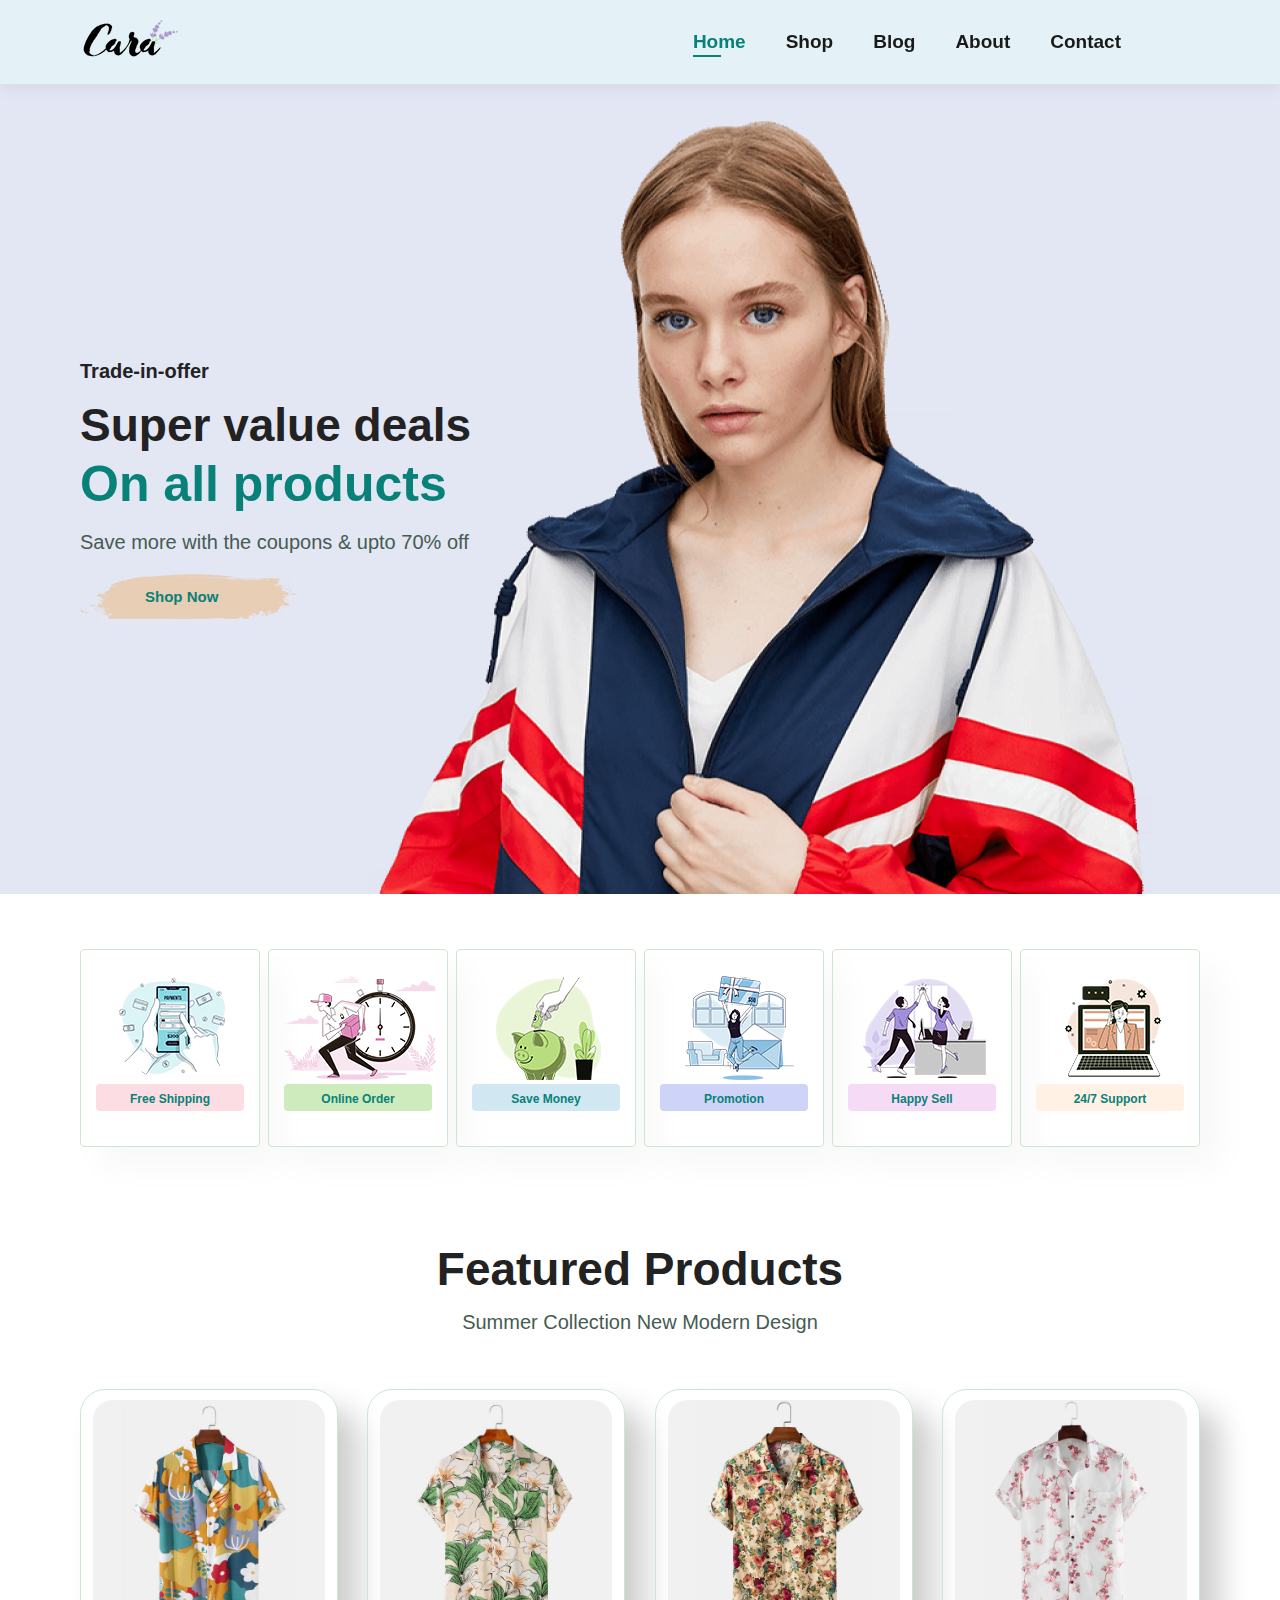
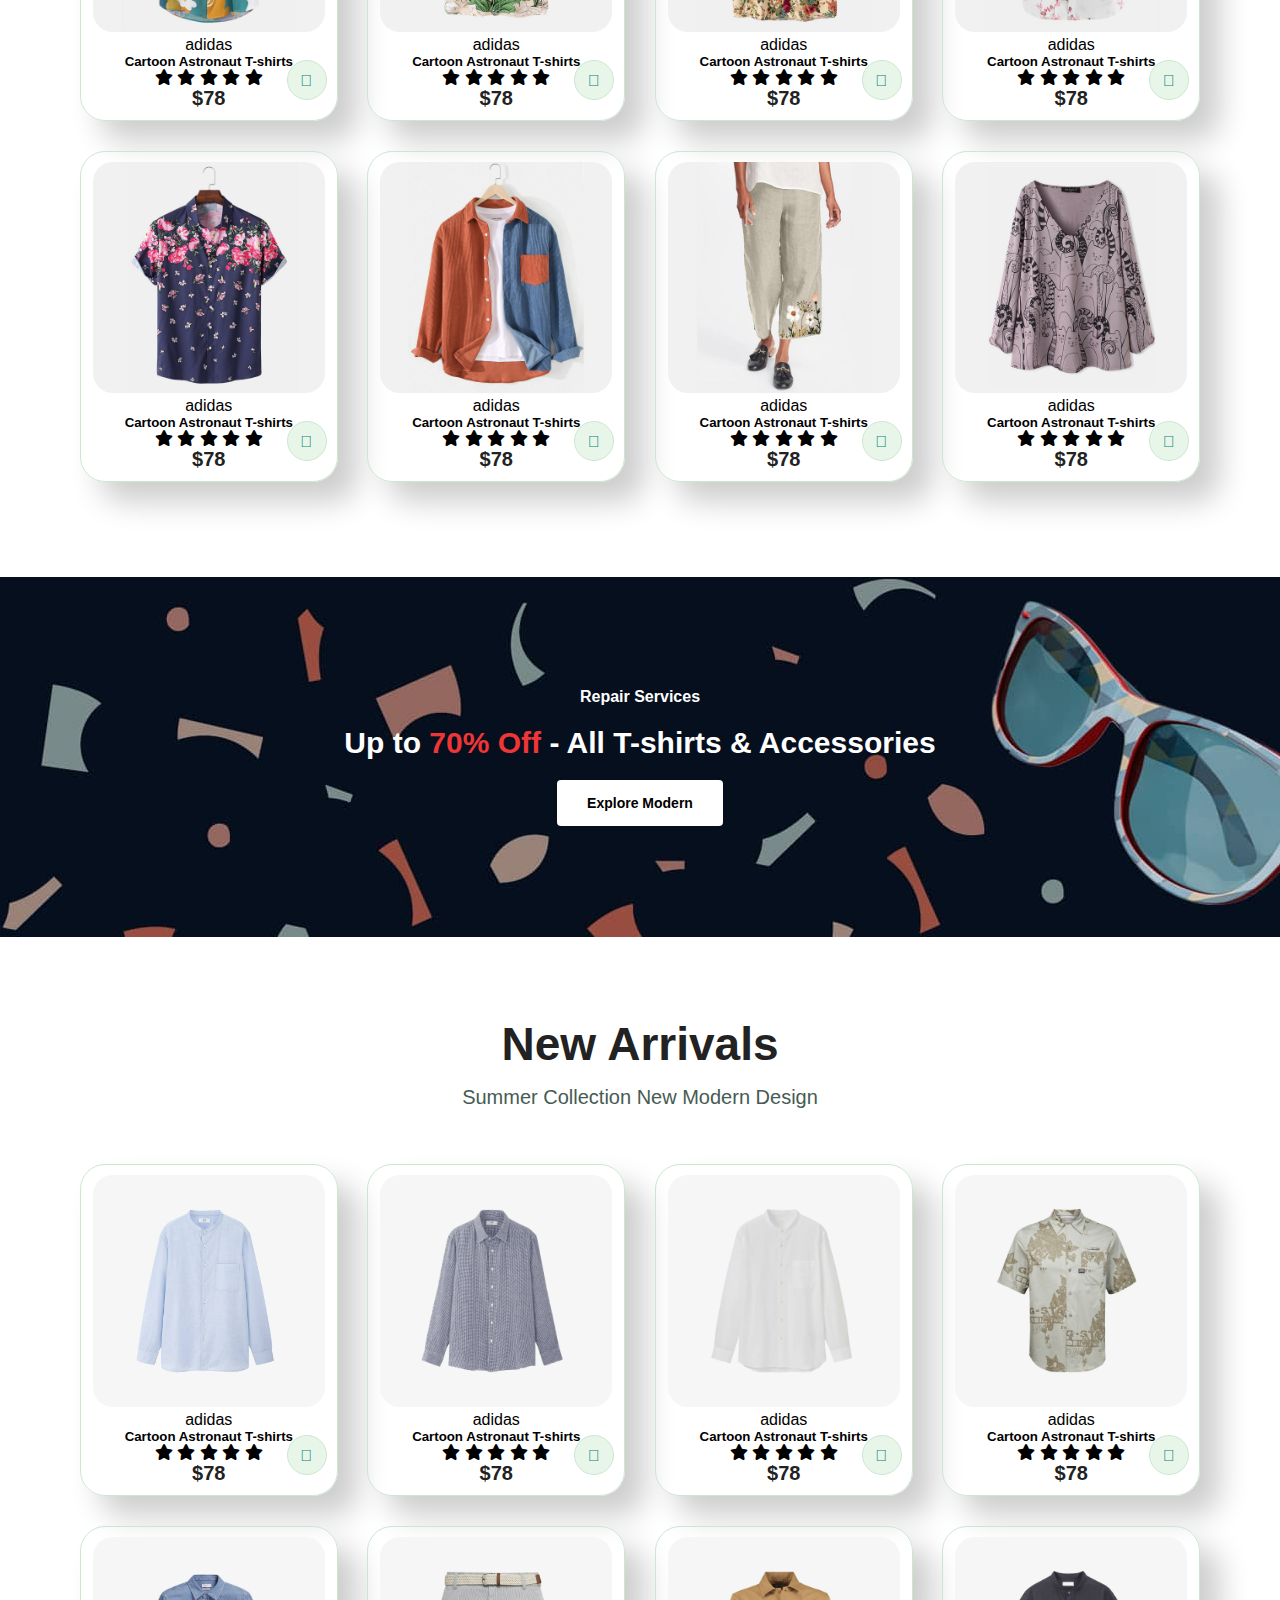
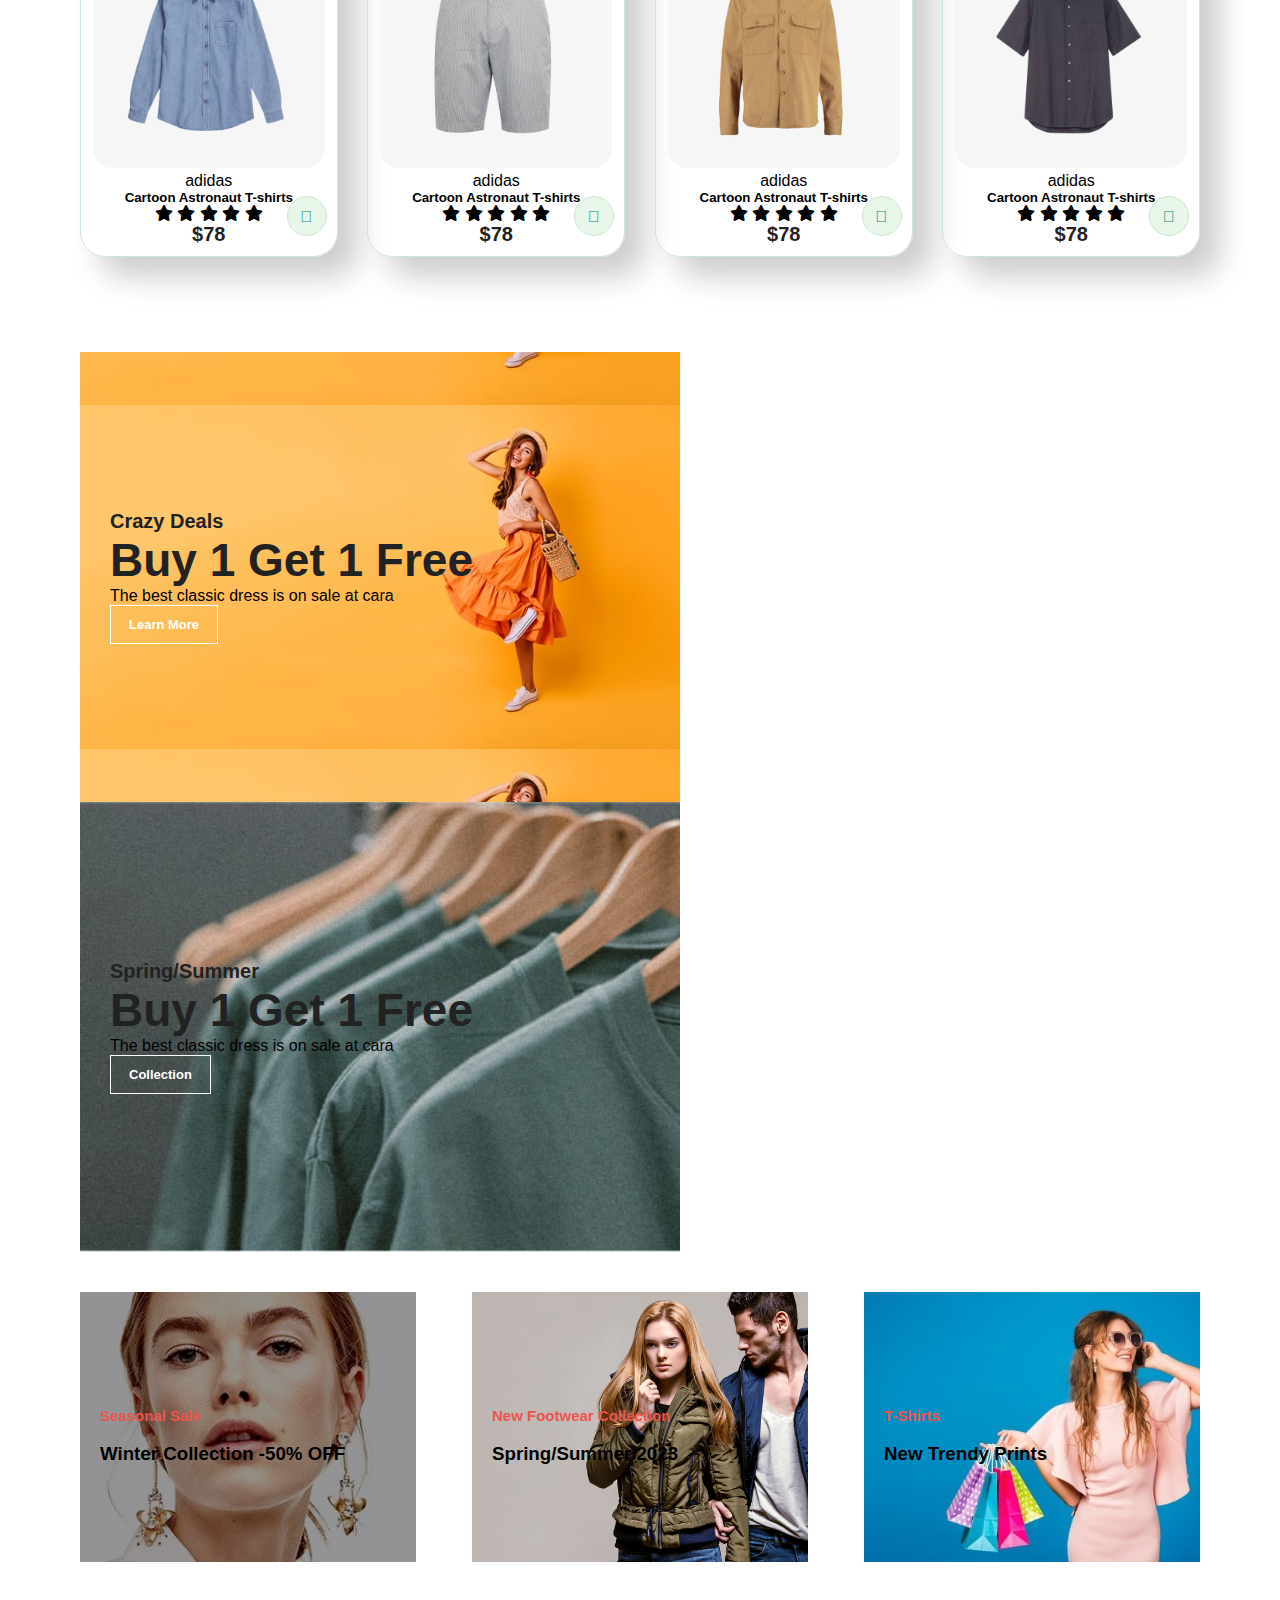
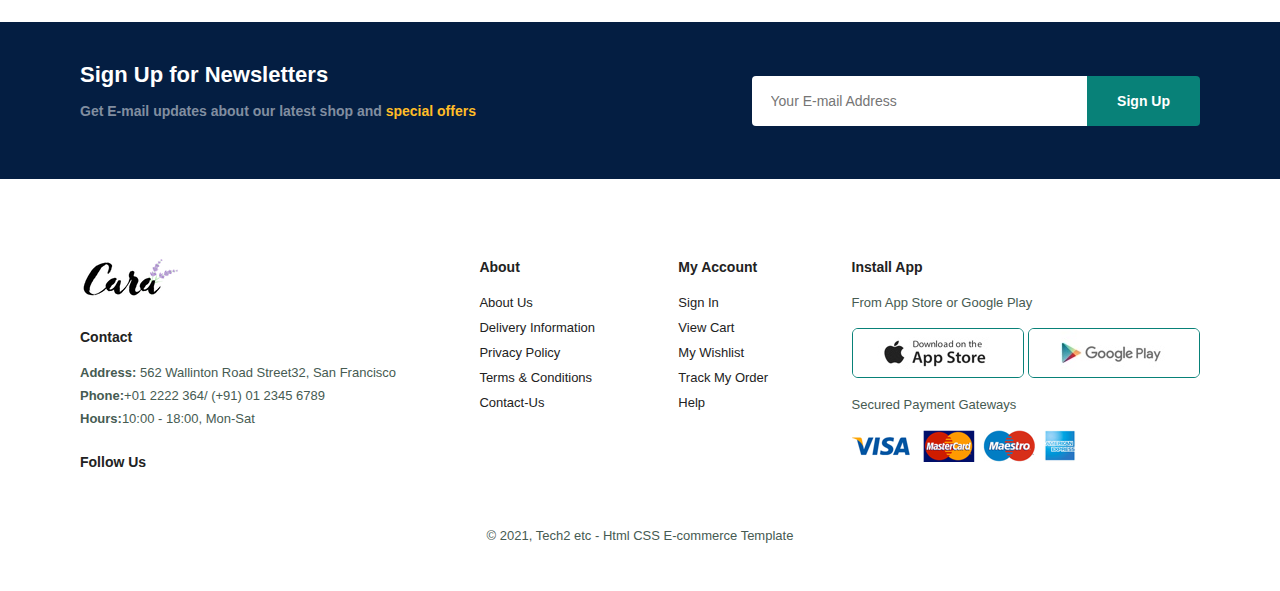
<file: index.html>
<!DOCTYPE html>
<html lang="en">
<head>
    <meta charset="UTF-8">
    <meta name="viewport" content="width=device-width, initial-scale=1.0">
    <link rel="stylesheet" href="style.css">
    <link rel="stylesheet" href="https://pro.fontawesome.com/releases/v5.10.0/css/all.css"/>
    <title>Hetcart :- An E-commerce Website</title>
</head>
<body>
    <section id="header">
    <a href="#"><img src="img/logo.png" class="logo" alt="Image"></a>
    <div>
        <ul id="navbar"  >
           <li><a class="active" href="index.html">Home</a></li>
           <li><a href="shop.html">Shop</a></li>
           <li><a href="blog.html">Blog</a></li>
           <li><a href="about.html">About</a></li>
           <li><a href="contact.html">Contact</a></li>
           <li><a id="lg-bag" href="cart.html"><i class="far fa-shopping-bag "></i></a></li>
           <a href="#" ><i id="close" class="fa fa-close"></i></a>
        </ul>
    </div>
    <div id="mobile">
        <a href="cart.html"><i class="far fa-shopping-bag "></i></a>
        <i id="bar" class="fas fa-outdent"></i>
    </div>
    </section>
   
    <section id="hero">
<h4>Trade-in-offer</h4>
<h2>Super value deals</h2>
<h1>On all products</h1>
<p>Save more with the coupons & upto 70% off</p>
<button>Shop Now</button>
    </section>

    <section id="feature" class="section-p1">
    <div class="fe-box">
        <img src="img/features/f1.png" alt="">
        <h6>Free Shipping</h6>
    </div>
    <div class="fe-box">
        <img src="img/features/f2.png" alt="">
        <h6>Online Order</h6>
    </div>
    <div class="fe-box">
        <img src="img/features/f3.png" alt="">
        <h6>Save Money</h6>
    </div>
    <div class="fe-box">
        <img src="img/features/f4.png" alt="">
        <h6>Promotion</h6>
    </div>
    <div class="fe-box">
        <img src="img/features/f5.png" alt="">
        <h6>Happy Sell</h6>
    </div>
    <div class="fe-box">
        <img src="img/features/f6.png" alt="">
        <h6>24/7 Support</h6>
    </div>

    </section>

    <section id="product1" class="section-p1">
        <h2>Featured Products</h2>
        <p>Summer Collection New Modern Design</p>
        <div class="pro-container">
            <div class="pro">
                <img src="img/products/f1.jpg" alt="">
                <div class="des">
                    <span>adidas</span>
                    <h5>Cartoon Astronaut T-shirts</h5>
                    <div class="star">
                        <i class="fas fa-star"></i>
                        <i class="fas fa-star"></i>
                        <i class="fas fa-star"></i>
                        <i class="fas fa-star"></i>
                        <i class="fas fa-star"></i>
                    </div>
                    <h4>$78</h4>
                </div>
                <a href="#"><i class="fal fa-shopping-cart cart"></i></a>
            </div>
            <div class="pro">
                <img src="img/products/f2.jpg" alt="">
                <div class="des">
                    <span>adidas</span>
                    <h5>Cartoon Astronaut T-shirts</h5>
                    <div class="star">
                        <i class="fas fa-star"></i>
                        <i class="fas fa-star"></i>
                        <i class="fas fa-star"></i>
                        <i class="fas fa-star"></i>
                        <i class="fas fa-star"></i>
                    </div>
                    <h4>$78</h4>
                </div>
                <a href="#"><i class="fal fa-shopping-cart cart"></i></a>
            </div>
            <div class="pro">
                <img src="img/products/f3.jpg" alt="">
                <div class="des">
                    <span>adidas</span>
                    <h5>Cartoon Astronaut T-shirts</h5>
                    <div class="star">
                        <i class="fas fa-star"></i>
                        <i class="fas fa-star"></i>
                        <i class="fas fa-star"></i>
                        <i class="fas fa-star"></i>
                        <i class="fas fa-star"></i>
                    </div>
                    <h4>$78</h4>
                </div>
                <a href="#"><i class="fal fa-shopping-cart cart"></i></a>
            </div>
            <div class="pro">
                <img src="img/products/f4.jpg" alt="">
                <div class="des">
                    <span>adidas</span>
                    <h5>Cartoon Astronaut T-shirts</h5>
                    <div class="star">
                        <i class="fas fa-star"></i>
                        <i class="fas fa-star"></i>
                        <i class="fas fa-star"></i>
                        <i class="fas fa-star"></i>
                        <i class="fas fa-star"></i>
                    </div>
                    <h4>$78</h4>
                </div>
                <a href="#"><i class="fal fa-shopping-cart cart"></i></a>
            </div>
            <div class="pro">
                <img src="img/products/f5.jpg" alt="">
                <div class="des">
                    <span>adidas</span>
                    <h5>Cartoon Astronaut T-shirts</h5>
                    <div class="star">
                        <i class="fas fa-star"></i>
                        <i class="fas fa-star"></i>
                        <i class="fas fa-star"></i>
                        <i class="fas fa-star"></i>
                        <i class="fas fa-star"></i>
                    </div>
                    <h4>$78</h4>
                </div>
                <a href="#"><i class="fal fa-shopping-cart cart"></i></a>
            </div>
            <div class="pro">
                <img src="img/products/f6.jpg" alt="">
                <div class="des">
                    <span>adidas</span>
                    <h5>Cartoon Astronaut T-shirts</h5>
                    <div class="star">
                        <i class="fas fa-star"></i>
                        <i class="fas fa-star"></i>
                        <i class="fas fa-star"></i>
                        <i class="fas fa-star"></i>
                        <i class="fas fa-star"></i>
                    </div>
                    <h4>$78</h4>
                </div>
                <a href="#"><i class="fal fa-shopping-cart cart"></i></a>
            </div>
            <div class="pro">
                <img src="img/products/f7.jpg" alt="">
                <div class="des">
                    <span>adidas</span>
                    <h5>Cartoon Astronaut T-shirts</h5>
                    <div class="star">
                        <i class="fas fa-star"></i>
                        <i class="fas fa-star"></i>
                        <i class="fas fa-star"></i>
                        <i class="fas fa-star"></i>
                        <i class="fas fa-star"></i>
                    </div>
                    <h4>$78</h4>
                </div>
                <a href="#"><i class="fal fa-shopping-cart cart"></i></a>
            </div>
            <div class="pro">
                <img src="img/products/f8.jpg" alt="">
                <div class="des">
                    <span>adidas</span>
                    <h5>Cartoon Astronaut T-shirts</h5>
                    <div class="star">
                        <i class="fas fa-star"></i>
                        <i class="fas fa-star"></i>
                        <i class="fas fa-star"></i>
                        <i class="fas fa-star"></i>
                        <i class="fas fa-star"></i>
                    </div>
                    <h4>$78</h4>
                </div>
                <a href="#"><i class="fal fa-shopping-cart cart"></i></a>
            </div>
        </div>
    </section>

    <section id="banner" class="section-m1">
        <h4 >Repair Services</h4>
        <h2>Up to <span>70% Off</span> - All T-shirts & Accessories</h2>
        <button class="normal">Explore Modern</button>
    </section>

    <section id="product1" class="section-p1">
        <h2>New Arrivals</h2>
        <p>Summer Collection New Modern Design</p>
        <div class="pro-container">
            <div class="pro">
                <img src="img/products/n1.jpg" alt="">
                <div class="des">
                    <span>adidas</span>
                    <h5>Cartoon Astronaut T-shirts</h5>
                    <div class="star">
                        <i class="fas fa-star"></i>
                        <i class="fas fa-star"></i>
                        <i class="fas fa-star"></i>
                        <i class="fas fa-star"></i>
                        <i class="fas fa-star"></i>
                    </div>
                    <h4>$78</h4>
                </div>
                <a href="#"><i class="fal fa-shopping-cart cart"></i></a>
            </div>
            <div class="pro">
                <img src="img/products/n2.jpg" alt="">
                <div class="des">
                    <span>adidas</span>
                    <h5>Cartoon Astronaut T-shirts</h5>
                    <div class="star">
                        <i class="fas fa-star"></i>
                        <i class="fas fa-star"></i>
                        <i class="fas fa-star"></i>
                        <i class="fas fa-star"></i>
                        <i class="fas fa-star"></i>
                    </div>
                    <h4>$78</h4>
                </div>
                <a href="#"><i class="fal fa-shopping-cart cart"></i></a>
            </div>
            <div class="pro">
                <img src="img/products/n3.jpg" alt="">
                <div class="des">
                    <span>adidas</span>
                    <h5>Cartoon Astronaut T-shirts</h5>
                    <div class="star">
                        <i class="fas fa-star"></i>
                        <i class="fas fa-star"></i>
                        <i class="fas fa-star"></i>
                        <i class="fas fa-star"></i>
                        <i class="fas fa-star"></i>
                    </div>
                    <h4>$78</h4>
                </div>
                <a href="#"><i class="fal fa-shopping-cart cart"></i></a>
            </div>
            <div class="pro">
                <img src="img/products/n4.jpg" alt="">
                <div class="des">
                    <span>adidas</span>
                    <h5>Cartoon Astronaut T-shirts</h5>
                    <div class="star">
                        <i class="fas fa-star"></i>
                        <i class="fas fa-star"></i>
                        <i class="fas fa-star"></i>
                        <i class="fas fa-star"></i>
                        <i class="fas fa-star"></i>
                    </div>
                    <h4>$78</h4>
                </div>
                <a href="#"><i class="fal fa-shopping-cart cart"></i></a>
            </div>
            <div class="pro">
                <img src="img/products/n5.jpg" alt="">
                <div class="des">
                    <span>adidas</span>
                    <h5>Cartoon Astronaut T-shirts</h5>
                    <div class="star">
                        <i class="fas fa-star"></i>
                        <i class="fas fa-star"></i>
                        <i class="fas fa-star"></i>
                        <i class="fas fa-star"></i>
                        <i class="fas fa-star"></i>
                    </div>
                    <h4>$78</h4>
                </div>
                <a href="#"><i class="fal fa-shopping-cart cart"></i></a>
            </div>
            <div class="pro">
                <img src="img/products/n6.jpg" alt="">
                <div class="des">
                    <span>adidas</span>
                    <h5>Cartoon Astronaut T-shirts</h5>
                    <div class="star">
                        <i class="fas fa-star"></i>
                        <i class="fas fa-star"></i>
                        <i class="fas fa-star"></i>
                        <i class="fas fa-star"></i>
                        <i class="fas fa-star"></i>
                    </div>
                    <h4>$78</h4>
                </div>
                <a href="#"><i class="fal fa-shopping-cart cart"></i></a>
            </div>
            <div class="pro">
                <img src="img/products/n7.jpg" alt="">
                <div class="des">
                    <span>adidas</span>
                    <h5>Cartoon Astronaut T-shirts</h5>
                    <div class="star">
                        <i class="fas fa-star"></i>
                        <i class="fas fa-star"></i>
                        <i class="fas fa-star"></i>
                        <i class="fas fa-star"></i>
                        <i class="fas fa-star"></i>
                    </div>
                    <h4>$78</h4>
                </div>
                <a href="#"><i class="fal fa-shopping-cart cart"></i></a>
            </div>
            <div class="pro">
                <img src="img/products/n8.jpg" alt="">
                <div class="des">
                    <span>adidas</span>
                    <h5>Cartoon Astronaut T-shirts</h5>
                    <div class="star">
                        <i class="fas fa-star"></i>
                        <i class="fas fa-star"></i>
                        <i class="fas fa-star"></i>
                        <i class="fas fa-star"></i>
                        <i class="fas fa-star"></i>
                    </div>
                    <h4>$78</h4>
                </div>
                <a href="#"><i class="fal fa-shopping-cart cart"></i></a>
            </div>
        </div>
    </section>

    <section id="sm-banner" class="section-p1">
        <div class="banner-box ">
            <h4>Crazy Deals</h4>
            <h2>Buy 1 Get 1 Free</h2>
            <span>The best classic dress is on sale at cara</span>
            <button class="white">Learn More</button>
        </div>
        <div class="banner-box  banner-box2">
            <h4>Spring/Summer</h4>
            <h2>Buy 1 Get 1 Free</h2>
            <span>The best classic dress is on sale at cara</span>
            <button class="white">Collection</button>
        </div>
    </section>

    <section id="banner3">
        <div class="banner-box">
            <h2>Seasonal Sale</h2>
            <h3>Winter Collection -50% OFF</h3>
        </div>
        <div class="banner-box banner-box2">
            <h2>New Footwear Collection</h2>
            <h3>Spring/Summer 2023</h3>
        </div>
        <div class="banner-box banner-box3">
            <h2>T-Shirts</h2>
            <h3>New Trendy Prints</h3>
        </div>
    </section>

    <section id="newsletter" class="section-p1 section-m1">
        <div class="newstext">
            <h4>Sign Up for Newsletters</h4>
            <p>Get E-mail updates about our latest shop and <span>special offers</span> </p>
        </div>
        <div class="form">
            <input type="text" placeholder="Your E-mail Address">
            <button class="normal">Sign Up</button>
        </div>
    </section>

    <footer class="section-p1">
        <div class="col">
            <img class="logo" src="img/logo.png" alt="">
            <h4>Contact</h4>
            <p><strong>Address:</strong> 562 Wallinton Road Street32, San Francisco</p>
            <p><Strong>Phone:</Strong>+01 2222 364/ (+91) 01 2345 6789</p>
            <p><Strong>Hours:</Strong>10:00 - 18:00, Mon-Sat</p>
            <div class="follow">
                <h4>Follow Us</h4>
                <div class="icon">
                    <i class="fa fa-facebook-f"></i>
                    <i class="fa fa-twitter"></i>
                <i class="fa fa-instagram"></i>
                <i class="fa fa-pinterest-p"></i>
                <i class="fa fa-youtube"></i>
            </div>
        </div>
    </div>
    <div class="col">
        <h4>About</h4>
        <a href="#">About Us</a>
        <a href="#">Delivery Information</a>
        <a href="#">Privacy Policy</a>
        <a href="#">Terms & Conditions</a>
        <a href="#">Contact-Us</a>
    </div>
    <div class="col">
        <h4>My Account</h4>
        <a href="#">Sign In</a>
        <a href="#">View Cart</a>
        <a href="#">My Wishlist</a>
        <a href="#">Track My Order</a>
        <a href="#">Help</a>
    </div>
    <div class="col install">
        <h4>Install App</h4>
       <p>From App Store or Google Play</p>
       <div class="row">
           <img src="img/pay/app.jpg" alt="">
           <img src="img/pay/play.jpg" alt="">
       </div>
       <p>Secured Payment Gateways</p>
       <img src="img/pay/pay.png" alt="">
    </div>

    <div class="copyright">
        <p>© 2021, Tech2 etc - Html CSS E-commerce Template</p>
    </div>
    </footer>
    <script src="script.js"></script>
</body>
</html>
</file>
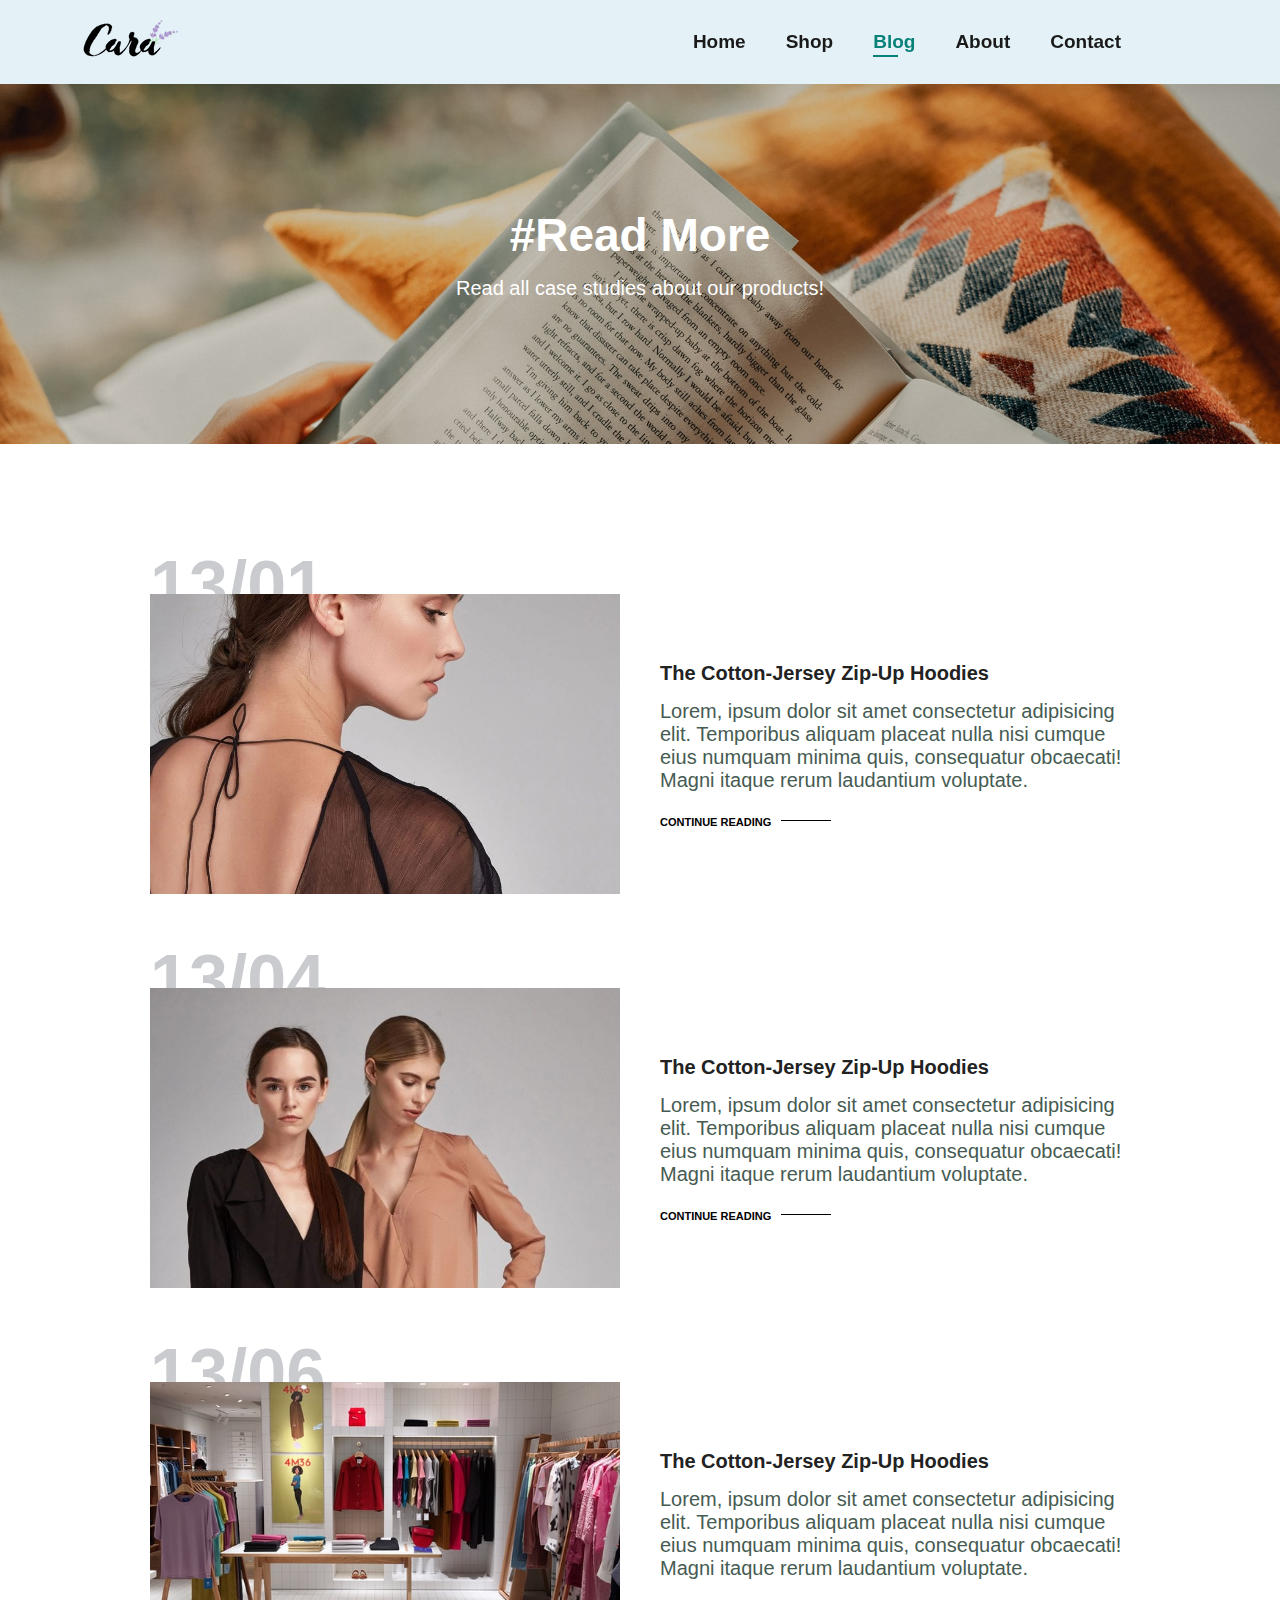
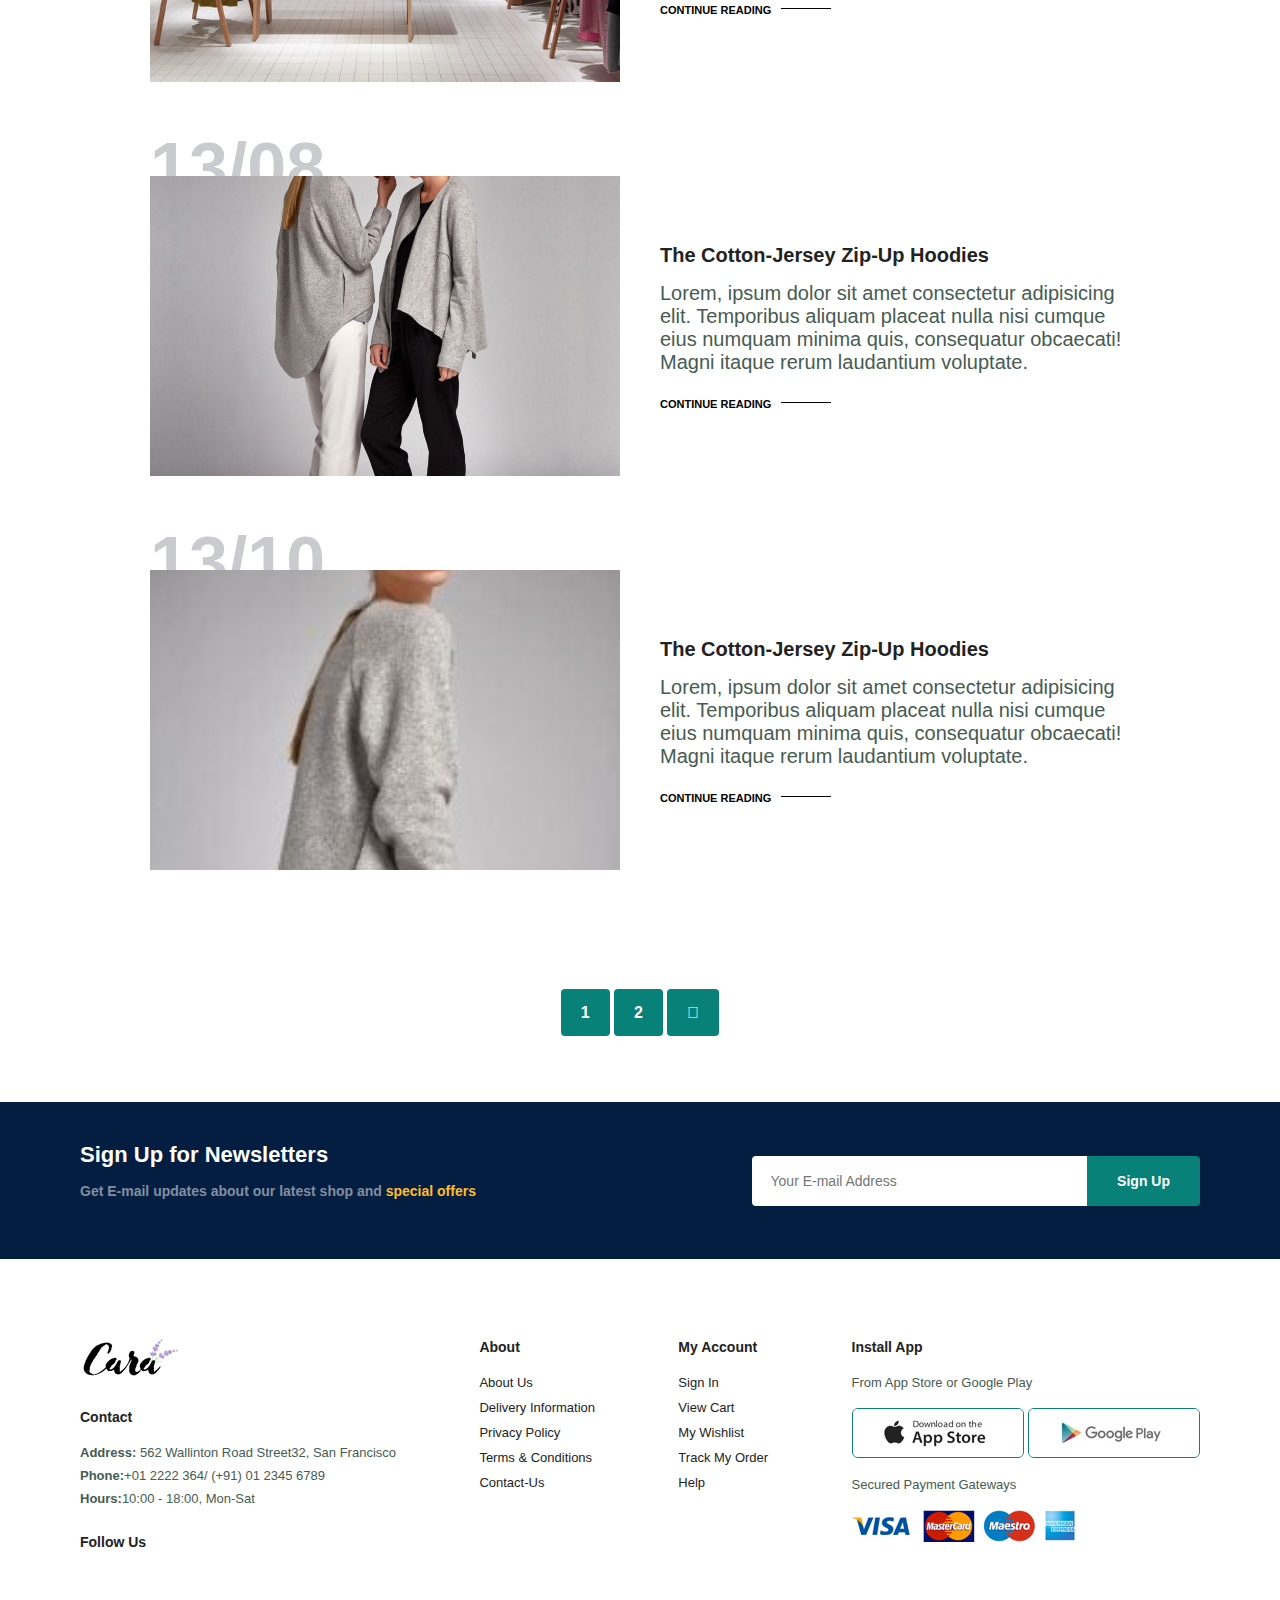
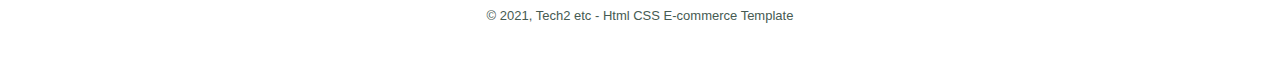
<file: blog.html>
<!DOCTYPE html>
<html lang="en">
<head>
    <meta charset="UTF-8">
    <meta name="viewport" content="width=device-width, initial-scale=1.0">
    <link rel="stylesheet" href="style.css">
    <link rel="stylesheet" href="https://pro.fontawesome.com/releases/v5.10.0/css/all.css"/>
    <title>Hetcart :- An E-commerce Website</title>
</head>
<body>
    <section id="header">
    <a href="#"><img src="img/logo.png" class="logo" alt="Image"></a>
    <div>
        <ul id="navbar"  >
           <li><a href="index.html">Home</a></li>
           <li><a  href="shop.html">Shop</a></li>
           <li><a class="active" href="blog.html">Blog</a></li>
           <li><a href="about.html">About</a></li>
           <li><a href="contact.html">Contact</a></li>
           <li><a id="lg-bag" href="cart.html"><i class="far fa-shopping-bag "></i></a></li>
           <a href="#" ><i id="close" class="fa fa-close"></i></a>
        </ul>
    </div>
    <div id="mobile">
        <a href="cart.html"><i class="far fa-shopping-bag "></i></a>
        <i id="bar" class="fas fa-outdent"></i>
    </div>
    </section>
   
    <section id="page-header" class="blog-header">
    <h2>#Read More</h2>
    <p>Read all case studies about our products! </p>
    </section>

    <section id="blog">
        <div class="blog-box">
            <div class="blog-img">
                <img src="img/blog/b1.jpg" alt="">
            </div>
            <div class="blog-details">
                <h4>The Cotton-Jersey Zip-Up Hoodies</h4>
                <p>Lorem, ipsum dolor sit amet consectetur adipisicing elit. Temporibus aliquam placeat nulla nisi cumque eius numquam minima quis, consequatur obcaecati! Magni itaque rerum laudantium voluptate.</p>
                <a href="#">CONTINUE READING</a>
            </div>
            <h1>13/01</h1>
        </div>
        <div class="blog-box">
            <div class="blog-img">
                <img src="img/blog/b2.jpg" alt="">
            </div>
            <div class="blog-details">
                <h4>The Cotton-Jersey Zip-Up Hoodies</h4>
                <p>Lorem, ipsum dolor sit amet consectetur adipisicing elit. Temporibus aliquam placeat nulla nisi cumque eius numquam minima quis, consequatur obcaecati! Magni itaque rerum laudantium voluptate.</p>
                <a href="#">CONTINUE READING</a>
            </div>
            <h1>13/04</h1>
        </div>
        <div class="blog-box">
            <div class="blog-img">
                <img src="img/blog/b3.jpg" alt="">
            </div>
            <div class="blog-details">
                <h4>The Cotton-Jersey Zip-Up Hoodies</h4>
                <p>Lorem, ipsum dolor sit amet consectetur adipisicing elit. Temporibus aliquam placeat nulla nisi cumque eius numquam minima quis, consequatur obcaecati! Magni itaque rerum laudantium voluptate.</p>
                <a href="#">CONTINUE READING</a>
            </div>
            <h1>13/06</h1>
        </div>
        <div class="blog-box">
            <div class="blog-img">
                <img src="img/blog/b4.jpg" alt="">
            </div>
            <div class="blog-details">
                <h4>The Cotton-Jersey Zip-Up Hoodies</h4>
                <p>Lorem, ipsum dolor sit amet consectetur adipisicing elit. Temporibus aliquam placeat nulla nisi cumque eius numquam minima quis, consequatur obcaecati! Magni itaque rerum laudantium voluptate.</p>
                <a href="#">CONTINUE READING</a>
            </div>
            <h1>13/08</h1>
        </div>
        <div class="blog-box">
            <div class="blog-img">
                <img src="img/blog/b5.jpg" alt="">
            </div>
            <div class="blog-details">
                <h4>The Cotton-Jersey Zip-Up Hoodies</h4>
                <p>Lorem, ipsum dolor sit amet consectetur adipisicing elit. Temporibus aliquam placeat nulla nisi cumque eius numquam minima quis, consequatur obcaecati! Magni itaque rerum laudantium voluptate.</p>
                <a href="#">CONTINUE READING</a>
            </div>
            <h1>13/10</h1>
        </div>

    </section>

    <section id="pagination" class="section-p1">
        <a href="#">1</a>
        <a href="#">2</a>
        <a href="#"><i class="fal fa-long-arrow-alt-right"></i></a>
    </section>

    <section id="newsletter" class="section-p1 section-m1">
        <div class="newstext">
            <h4>Sign Up for Newsletters</h4>
            <p>Get E-mail updates about our latest shop and <span>special offers</span> </p>
        </div>
        <div class="form">
            <input type="text" placeholder="Your E-mail Address">
            <button class="normal">Sign Up</button>
        </div>
    </section>

    <footer class="section-p1">
        <div class="col">
            <img class="logo" src="img/logo.png" alt="">
            <h4>Contact</h4>
            <p><strong>Address:</strong> 562 Wallinton Road Street32, San Francisco</p>
            <p><Strong>Phone:</Strong>+01 2222 364/ (+91) 01 2345 6789</p>
            <p><Strong>Hours:</Strong>10:00 - 18:00, Mon-Sat</p>
            <div class="follow">
                <h4>Follow Us</h4>
                <div class="icon">
                    <i class="fa fa-facebook-f"></i>
                    <i class="fa fa-twitter"></i>
                <i class="fa fa-instagram"></i>
                <i class="fa fa-pinterest-p"></i>
                <i class="fa fa-youtube"></i>
            </div>
        </div>
    </div>
    <div class="col">
        <h4>About</h4>
        <a href="#">About Us</a>
        <a href="#">Delivery Information</a>
        <a href="#">Privacy Policy</a>
        <a href="#">Terms & Conditions</a>
        <a href="#">Contact-Us</a>
    </div>
    <div class="col">
        <h4>My Account</h4>
        <a href="#">Sign In</a>
        <a href="#">View Cart</a>
        <a href="#">My Wishlist</a>
        <a href="#">Track My Order</a>
        <a href="#">Help</a>
    </div>
    <div class="col install">
        <h4>Install App</h4>
       <p>From App Store or Google Play</p>
       <div class="row">
           <img src="img/pay/app.jpg" alt="">
           <img src="img/pay/play.jpg" alt="">
       </div>
       <p>Secured Payment Gateways</p>
       <img src="img/pay/pay.png" alt="">
    </div>

    <div class="copyright">
        <p>© 2021, Tech2 etc - Html CSS E-commerce Template</p>
    </div>
    </footer>
    <script src="script.js"></script>
</body>
</html>
</file>
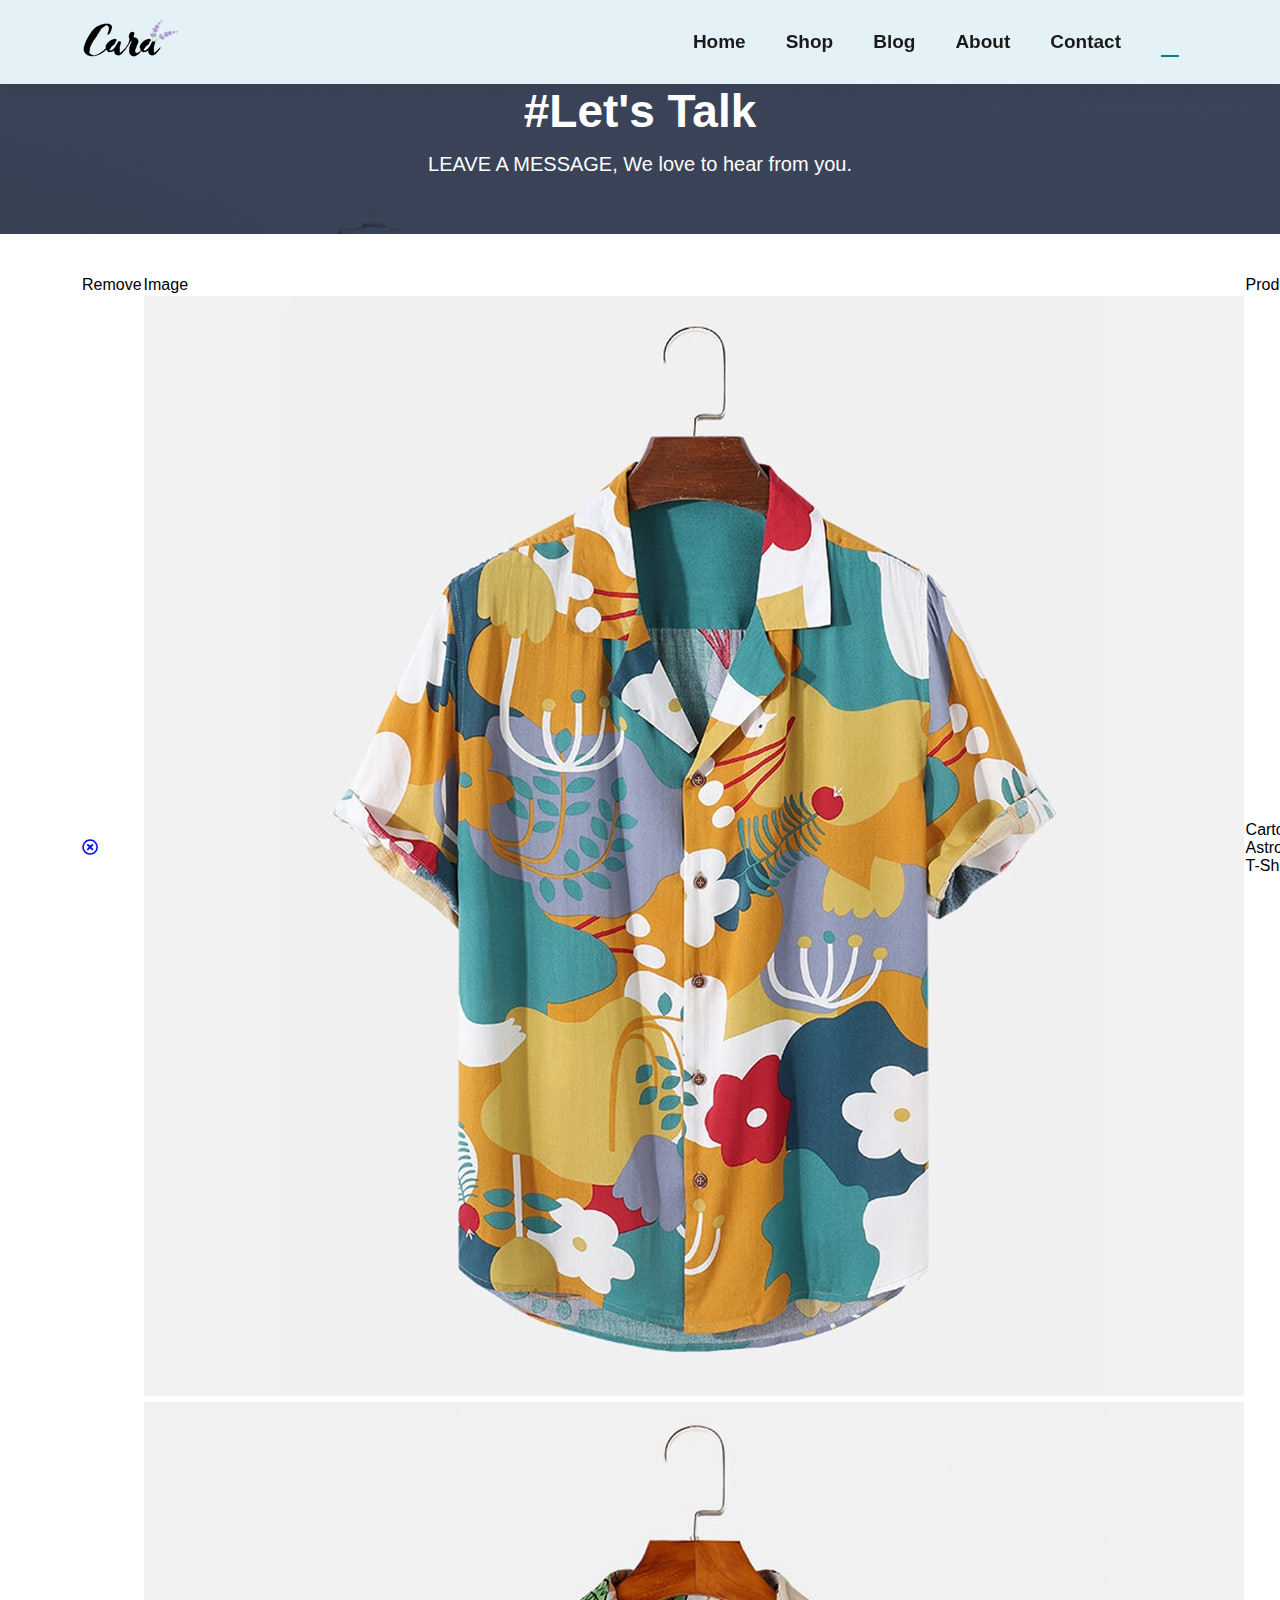
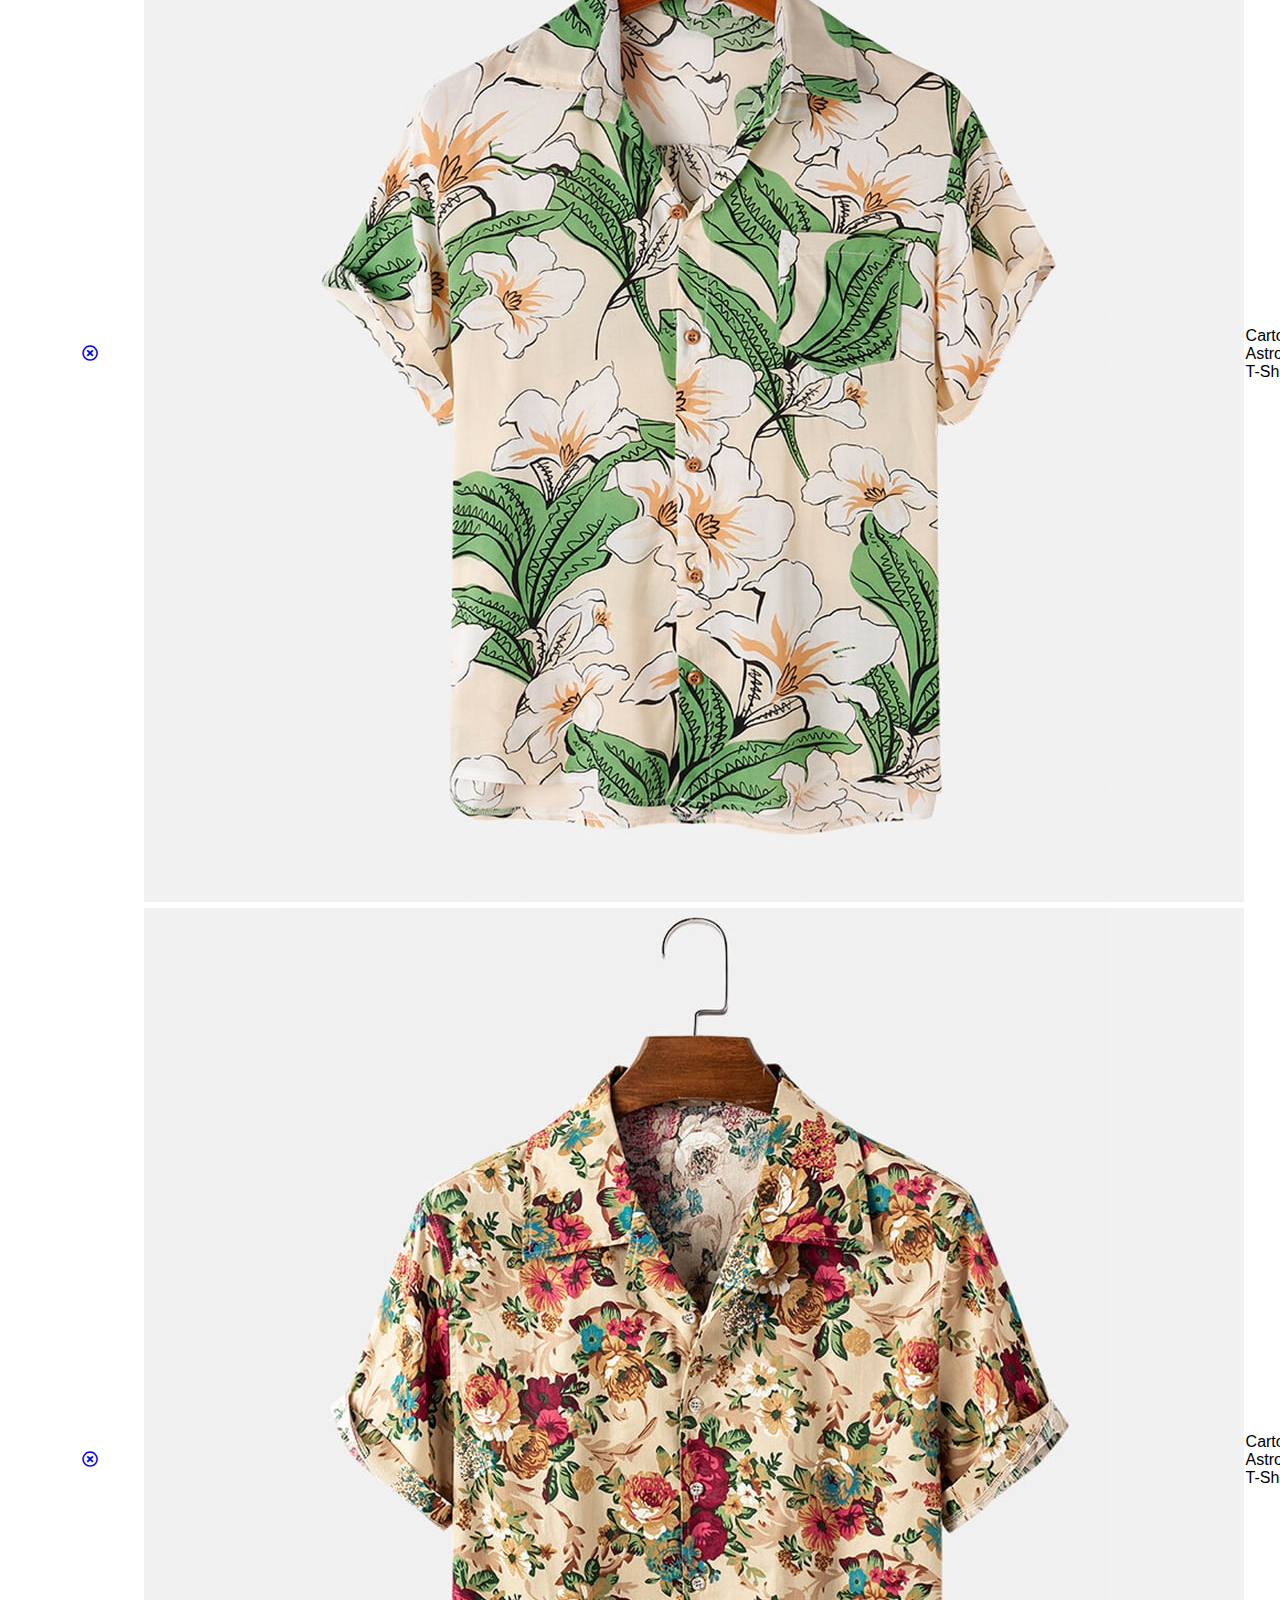
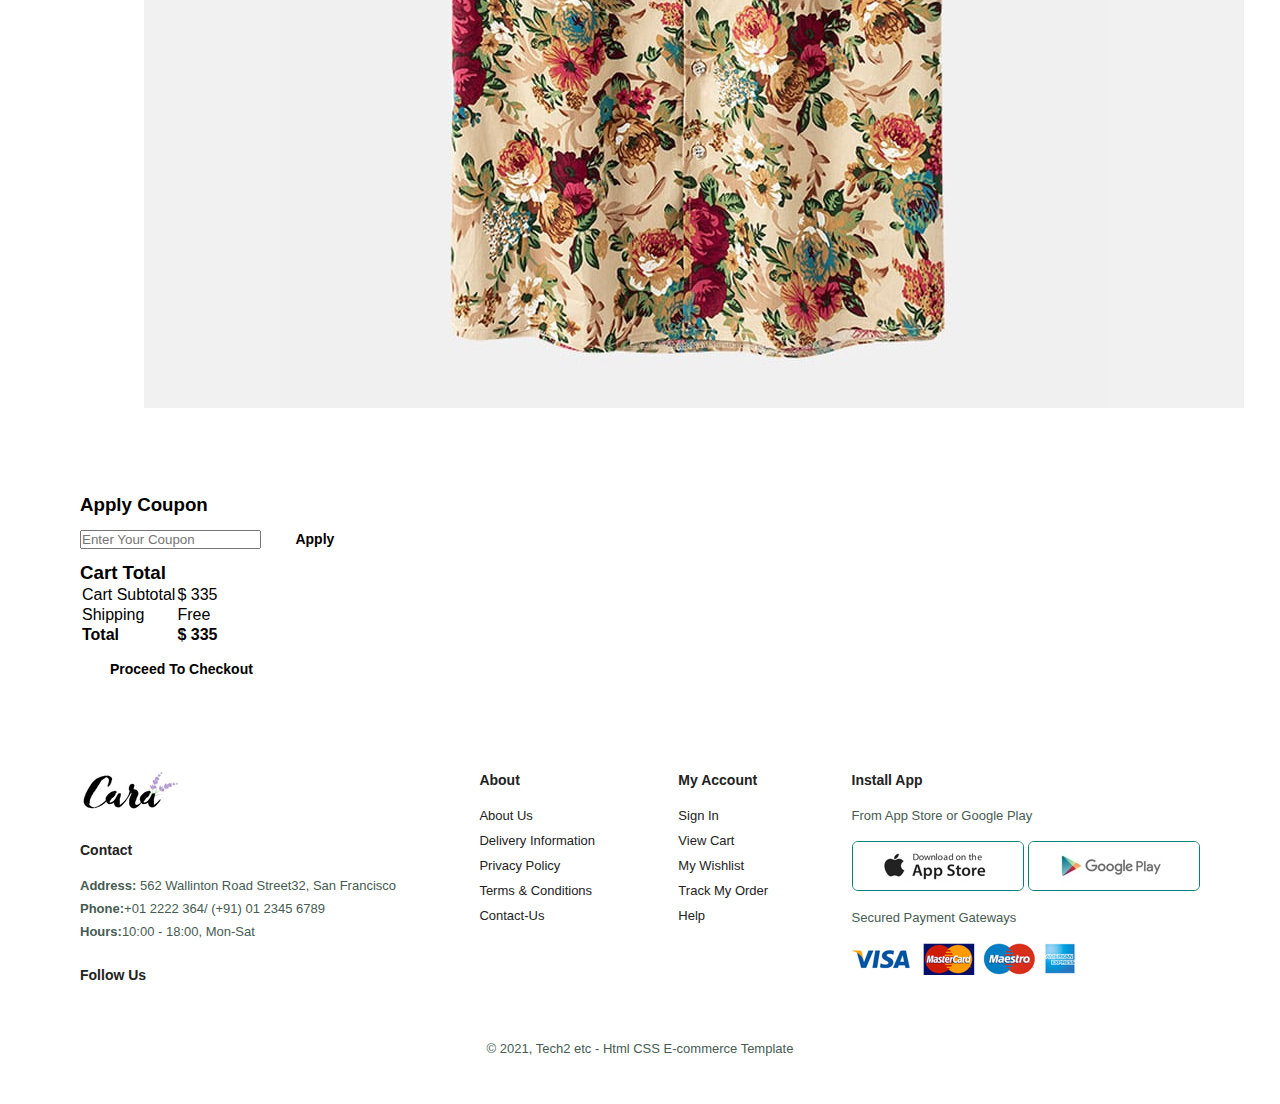
<file: cart.html>
<!DOCTYPE html>
<html lang="en">
<head>
    <meta charset="UTF-8">
    <meta name="viewport" content="width=device-width, initial-scale=1.0">
    <link rel="stylesheet" href="style.css">
    <link rel="stylesheet" href="https://pro.fontawesome.com/releases/v5.10.0/css/all.css"/>
    <title>Hetcart :- An E-commerce Website</title>
</head>
<body>
    <section id="header">
    <a href="#"><img src="img/logo.png" class="logo" alt="Image"></a>
    <div>
        <ul id="navbar"  >
           <li><a href="index.html">Home</a></li>
           <li><a href="shop.html">Shop</a></li>
           <li><a href="blog.html">Blog</a></li>
           <li><a href="about.html">About</a></li>
           <li><a href="contact.html">Contact</a></li>
           <li><a class="active" id="lg-bag" href="cart.html"><i class="far fa-shopping-bag "></i></a></li>
           <a href="#" ><i id="close" class="fa fa-close"></i></a>
        </ul>
    </div>
    <div id="mobile">
        <a href="cart.html"><i class="far fa-shopping-bag "></i></a>
        <i id="bar" class="fas fa-outdent"></i>
    </div>
    </section>
   
    <section id="page-header" class="about-header">
    <h2>#Let's Talk</h2>
    <p>LEAVE A MESSAGE, We love to hear from you.</p>
    </section>

    <section id="cart" class="section-p1">
        <table width="100%">
            <thead>
                <tr>
                    <td>Remove</td>
                    <td>Image</td>
                    <td>Product</td>
                    <td>Price</td>
                    <td>Quantity</td>
                    <td>Subtotal</td>
                </tr>
            </thead>
            <tbody>
                <tr>
                    <td><a href="#"><i class="far fa-times-circle"></i></a></td>
                    <td><img src="img/products/f1.jpg" alt=""></td>
                    <td>Cartoon Astronaut T-Shirts</td>
                    <td>$118.19</td>
                    <td><input type="number" value="1"></td>
                    <td>$118.19</td>
                </tr>
                <tr>
                    <td><a href="#"><i class="far fa-times-circle"></i></a></td>
                    <td><img src="img/products/f2.jpg" alt=""></td>
                    <td>Cartoon Astronaut T-Shirts</td>
                    <td>$118.19</td>
                    <td><input type="number" value="1"></td>
                    <td>$118.19</td>
                </tr>
                <tr>
                    <td><a href="#"><i class="far fa-times-circle"></i></a></td>
                    <td><img src="img/products/f3.jpg" alt=""></td>
                    <td>Cartoon Astronaut T-Shirts</td>
                    <td>$118.19</td>
                    <td><input type="number" value="1"></td>
                    <td>$118.19</td>
                </tr>
            </tbody>
        </table>
    </section>

    <section id="cart-add" class="section-p1">
        <div id="coupon">
            <h3>Apply Coupon</h3>
            <div>
                <input type="text" placeholder="Enter Your Coupon">
                <button class="normal">Apply</button>
            </div>
        </div>

        <div id="subtotal">
            <h3>Cart Total</h3>
            <table>
                <tr>
                    <td>Cart Subtotal</td>
                    <td>$ 335</td>
                </tr>
                <tr>
                    <td>Shipping</td>
                    <td>Free</td>
                </tr>
                <tr>
                    <td><strong>Total</strong></td>
                    <td><strong>$ 335</strong></td>
                </tr>
            </table>
            <button class="normal">Proceed To Checkout</button>
        </div>
    </section>

    <footer class="section-p1">
        <div class="col">
            <img class="logo" src="img/logo.png" alt="">
            <h4>Contact</h4>
            <p><strong>Address:</strong> 562 Wallinton Road Street32, San Francisco</p>
            <p><Strong>Phone:</Strong>+01 2222 364/ (+91) 01 2345 6789</p>
            <p><Strong>Hours:</Strong>10:00 - 18:00, Mon-Sat</p>
            <div class="follow">
                <h4>Follow Us</h4>
                <div class="icon">
                    <i class="fa fa-facebook-f"></i>
                    <i class="fa fa-twitter"></i>
                <i class="fa fa-instagram"></i>
                <i class="fa fa-pinterest-p"></i>
                <i class="fa fa-youtube"></i>
            </div>
        </div>
    </div>
    <div class="col">
        <h4>About</h4>
        <a href="#">About Us</a>
        <a href="#">Delivery Information</a>
        <a href="#">Privacy Policy</a>
        <a href="#">Terms & Conditions</a>
        <a href="#">Contact-Us</a>
    </div>
    <div class="col">
        <h4>My Account</h4>
        <a href="#">Sign In</a>
        <a href="#">View Cart</a>
        <a href="#">My Wishlist</a>
        <a href="#">Track My Order</a>
        <a href="#">Help</a>
    </div>
    <div class="col install">
        <h4>Install App</h4>
       <p>From App Store or Google Play</p>
       <div class="row">
           <img src="img/pay/app.jpg" alt="">
           <img src="img/pay/play.jpg" alt="">
       </div>
       <p>Secured Payment Gateways</p>
       <img src="img/pay/pay.png" alt="">
    </div>

    <div class="copyright">
        <p>© 2021, Tech2 etc - Html CSS E-commerce Template</p>
    </div>
    </footer>

    <script src="script.js"></script>
</body>
</html>
</file>
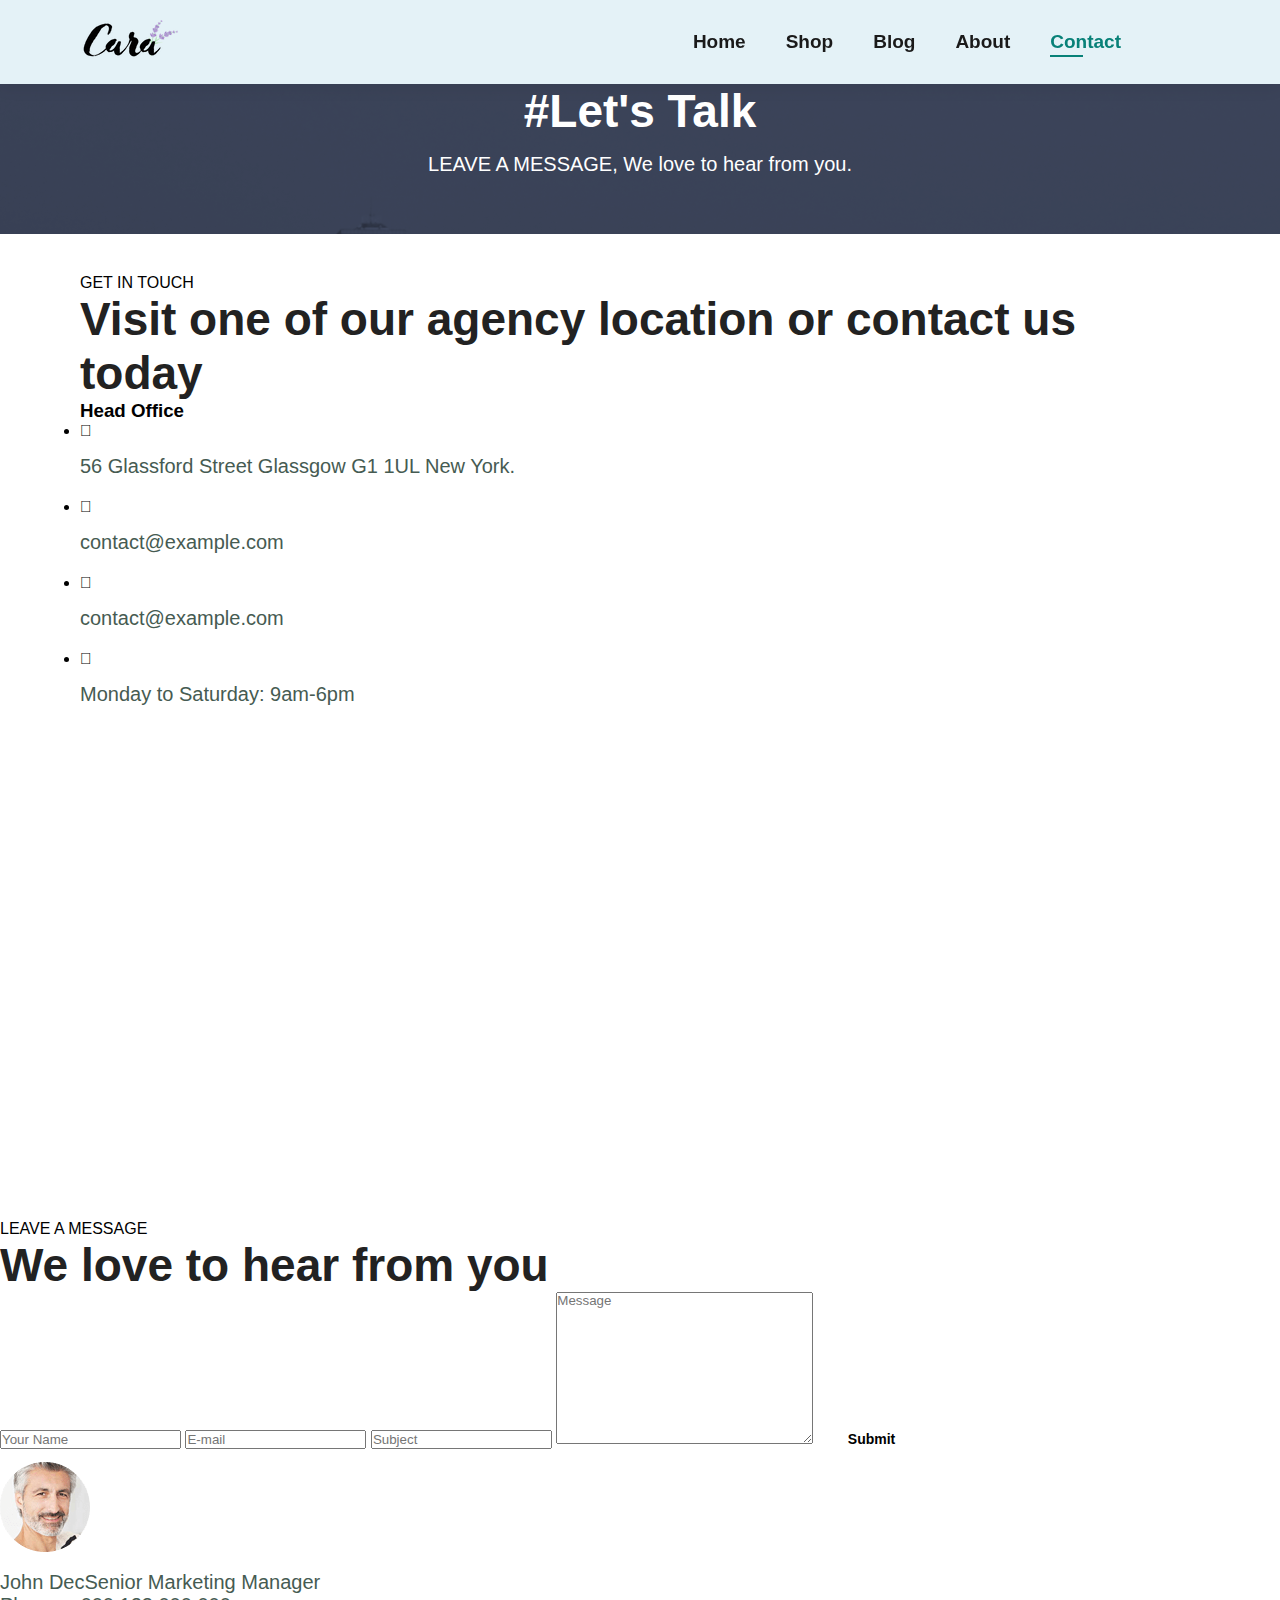
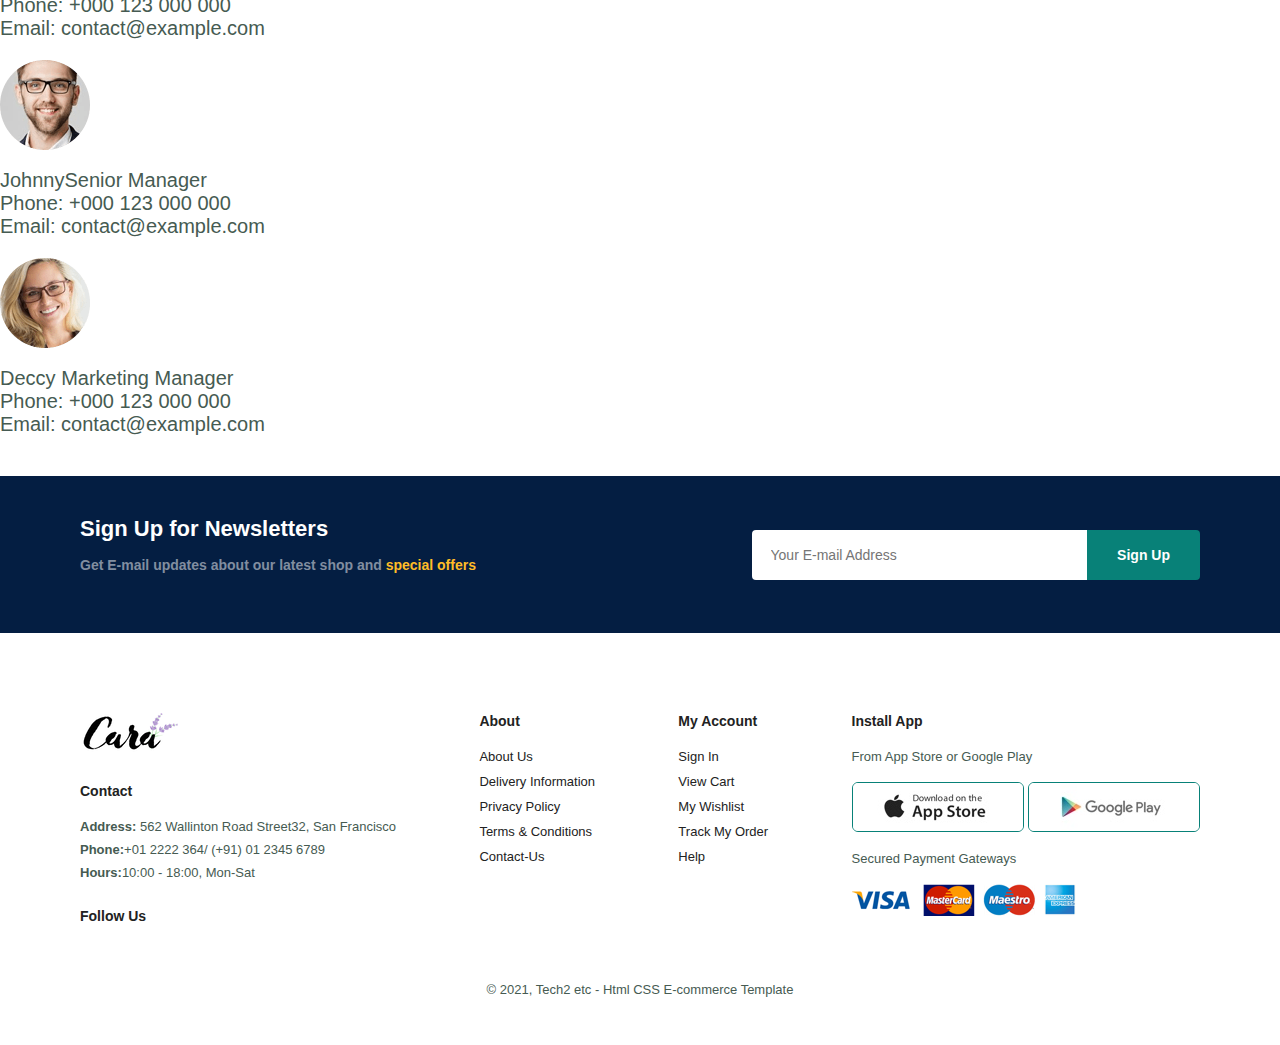
<file: contact.html>
<!DOCTYPE html>
<html lang="en">
<head>
    <meta charset="UTF-8">
    <meta name="viewport" content="width=device-width, initial-scale=1.0">
    <link rel="stylesheet" href="style.css">
    <link rel="stylesheet" href="https://pro.fontawesome.com/releases/v5.10.0/css/all.css"/>
    <title>Hetcart :- An E-commerce Website</title>
</head>
<body>
    <section id="header">
    <a href="#"><img src="img/logo.png" class="logo" alt="Image"></a>
    <div>
        <ul id="navbar"  >
           <li><a href="index.html">Home</a></li>
           <li><a href="shop.html">Shop</a></li>
           <li><a href="blog.html">Blog</a></li>
           <li><a href="about.html">About</a></li>
           <li><a class="active" href="contact.html">Contact</a></li>
           <li><a id="lg-bag" href="cart.html"><i class="far fa-shopping-bag "></i></a></li>
           <a href="#" ><i id="close" class="fa fa-close"></i></a>
        </ul>
    </div>
    <div id="mobile">
        <a href="cart.html"><i class="far fa-shopping-bag "></i></a>
        <i id="bar" class="fas fa-outdent"></i>
    </div>
    </section>
   
    <section id="page-header" class="about-header">
    <h2>#Let's Talk</h2>
    <p>LEAVE A MESSAGE, We love to hear from you.</p>
    </section>

    <section id="contact-details" class="section-p1">
        <div class="details">
            <span>GET IN TOUCH</span>
            <h2>Visit one of our agency location or contact us today</h2>
            <h3>Head Office</h3>
            <div>
                <li>
                    <i class="fal fa-map"></i>
                    <p>56 Glassford Street Glassgow G1 1UL New York.</p>
                </li>
                <li>
                    <i class="fal fa-envelope"></i>
                    <p>contact@example.com</p>
                </li>
                <li>
                    <i class="fal fa-phone-alt"></i>
                    <p>contact@example.com</p>
                </li>
                <li>
                    <i class="fal fa-clock"></i>
                    <p>Monday to Saturday: 9am-6pm</p>
                </li>
            </div>
        </div>

        <div class="map">
            <iframe src="https://www.google.com/maps/embed?pb=!1m18!1m12!1m3!1d29748.89828684298!2d72.8485894!3d21.2472178!2m3!1f0!2f0!3f0!3m2!1i1024!2i768!4f13.1!3m3!1m2!1s0x3be04f28545d61a9%3A0x703740bbb637551d!2sAmroli%2C%20Surat%2C%20Gujarat%20394107!5e0!3m2!1sen!2sin!4v1692278015363!5m2!1sen!2sin" width="600" height="450" style="border:0;" allowfullscreen="" loading="lazy" referrerpolicy="no-referrer-when-downgrade"></iframe>
            
        </div>
    </section>

    <section id="form-details">
        <form action="">
            <span>LEAVE A MESSAGE</span>
            <h2>We love to hear from you</h2>
            <input type="text" placeholder="Your Name">
            <input type="email" placeholder="E-mail">
            <input type="text" placeholder="Subject">
            <textarea name="" id="" cols="30" rows="10" placeholder="Message"></textarea>
            <button class="normal">Submit</button>
        </form>

        <div class="people">
            <div>
                <img src="img/people/1.png" alt="">
                <p><span>John Dec</span>Senior Marketing Manager <br> Phone: +000 123 000 000 <br> Email: contact@example.com</p>
            </div>
            <div>
                <img src="img/people/2.png" alt="">
                <p><span>Johnny</span>Senior Manager <br> Phone: +000 123 000 000 <br> Email: contact@example.com</p>
            </div>
            <div>
                <img src="img/people/3.png" alt="">
                <p><span> Deccy</span> Marketing Manager <br> Phone: +000 123 000 000 <br> Email: contact@example.com</p>
            </div>
        </div>
    </section>

    <section id="newsletter" class="section-p1 section-m1">
        <div class="newstext">
            <h4>Sign Up for Newsletters</h4>
            <p>Get E-mail updates about our latest shop and <span>special offers</span> </p>
        </div>
        <div class="form">
            <input type="text" placeholder="Your E-mail Address">
            <button class="normal">Sign Up</button>
        </div>
    </section>

    <footer class="section-p1">
        <div class="col">
            <img class="logo" src="img/logo.png" alt="">
            <h4>Contact</h4>
            <p><strong>Address:</strong> 562 Wallinton Road Street32, San Francisco</p>
            <p><Strong>Phone:</Strong>+01 2222 364/ (+91) 01 2345 6789</p>
            <p><Strong>Hours:</Strong>10:00 - 18:00, Mon-Sat</p>
            <div class="follow">
                <h4>Follow Us</h4>
                <div class="icon">
                    <i class="fa fa-facebook-f"></i>
                    <i class="fa fa-twitter"></i>
                <i class="fa fa-instagram"></i>
                <i class="fa fa-pinterest-p"></i>
                <i class="fa fa-youtube"></i>
            </div>
        </div>
    </div>
    <div class="col">
        <h4>About</h4>
        <a href="#">About Us</a>
        <a href="#">Delivery Information</a>
        <a href="#">Privacy Policy</a>
        <a href="#">Terms & Conditions</a>
        <a href="#">Contact-Us</a>
    </div>
    <div class="col">
        <h4>My Account</h4>
        <a href="#">Sign In</a>
        <a href="#">View Cart</a>
        <a href="#">My Wishlist</a>
        <a href="#">Track My Order</a>
        <a href="#">Help</a>
    </div>
    <div class="col install">
        <h4>Install App</h4>
       <p>From App Store or Google Play</p>
       <div class="row">
           <img src="img/pay/app.jpg" alt="">
           <img src="img/pay/play.jpg" alt="">
       </div>
       <p>Secured Payment Gateways</p>
       <img src="img/pay/pay.png" alt="">
    </div>

    <div class="copyright">
        <p>© 2021, Tech2 etc - Html CSS E-commerce Template</p>
    </div>
    </footer>
    <script src="script.js"></script>
</body>
</html>
</file>
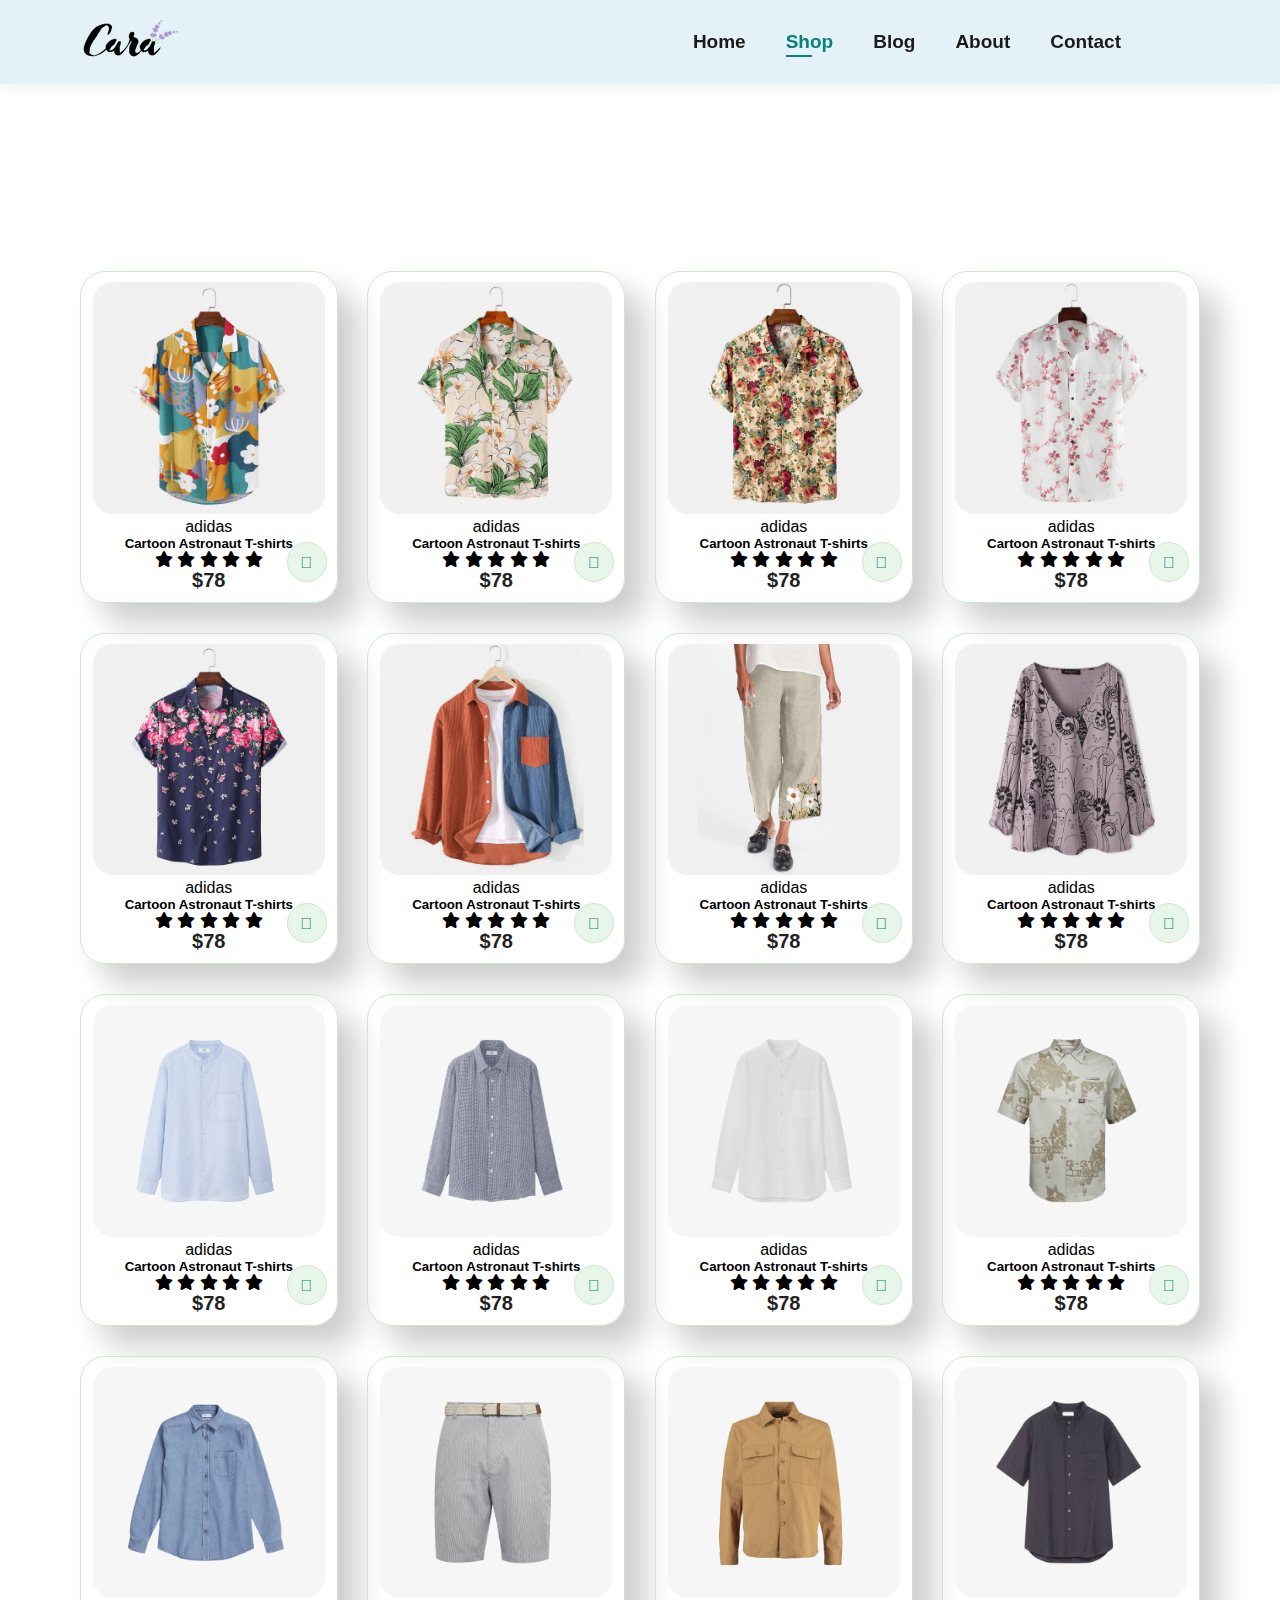
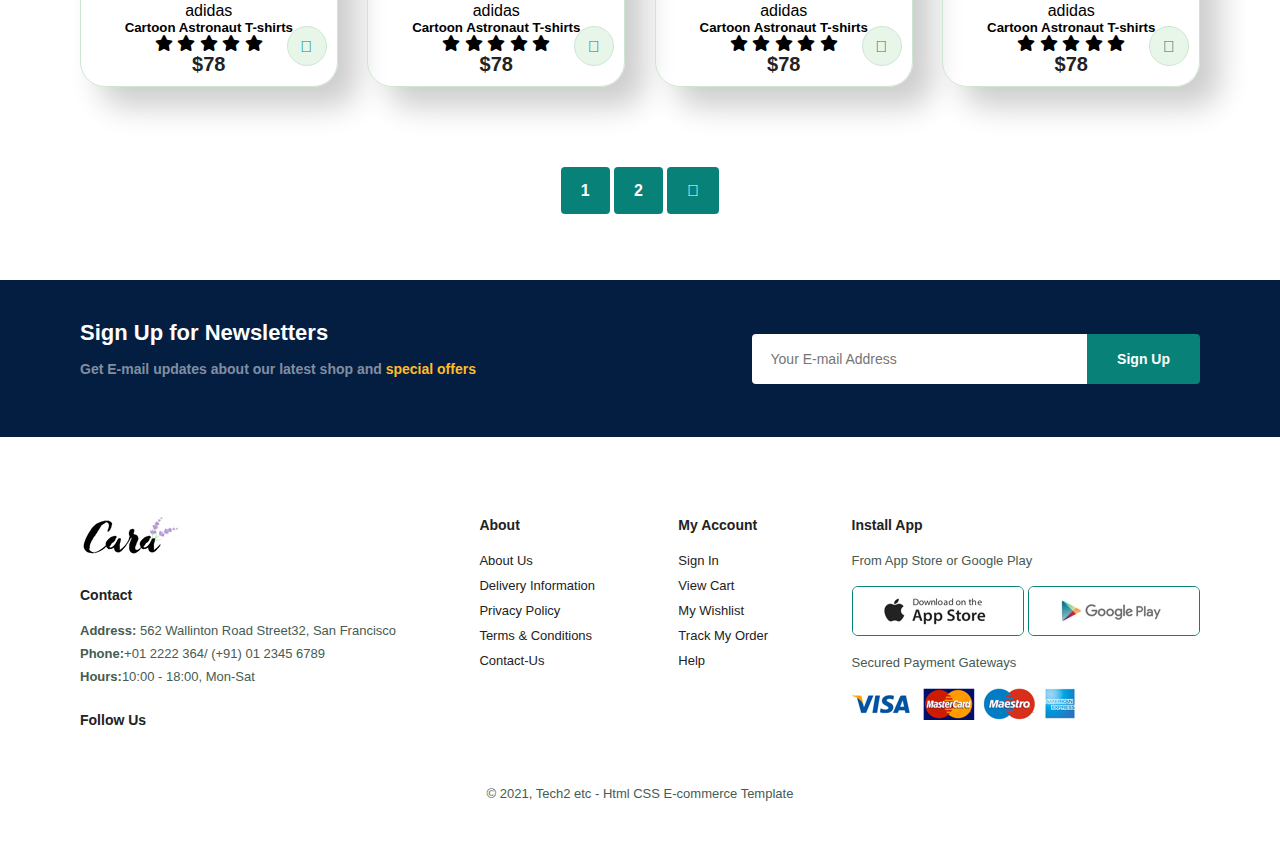
<file: shop.html>
<!DOCTYPE html>
<html lang="en">
<head>
    <meta charset="UTF-8">
    <meta name="viewport" content="width=device-width, initial-scale=1.0">
    <link rel="stylesheet" href="style.css">
    <link rel="stylesheet" href="https://pro.fontawesome.com/releases/v5.10.0/css/all.css"/>
    <title>Hetcart :- An E-commerce Website</title>
</head>
<body>
    <section id="header">
    <a href="#"><img src="img/logo.png" class="logo" alt="Image"></a>
    <div>
        <ul id="navbar"  >
           <li><a href="index.html">Home</a></li>
           <li><a class="active" href="shop.html">Shop</a></li>
           <li><a href="blog.html">Blog</a></li>
           <li><a href="about.html">About</a></li>
           <li><a href="contact.html">Contact</a></li>
           <li><a id="lg-bag" href="cart.html"><i class="far fa-shopping-bag "></i></a></li>
           <a href="#" ><i id="close" class="fa fa-close"></i></a>
        </ul>
    </div>
    <div id="mobile">
        <a href="cart.html"><i class="far fa-shopping-bag "></i></a>
        <i id="bar" class="fas fa-outdent"></i>
    </div>
    </section>
   
    <section id="page-header">
    <h2>#Stay Home</h2>
    <p>Save more with the coupons & upto 70% off</p>
    </section>

    <section id="product1" class="section-p1">
        <div class="pro-container">
            <div class="pro" onclick="window.location.href='sproduct.html'">
                <img src="img/products/f1.jpg" alt="">
                <div class="des">
                    <span>adidas</span>
                    <h5>Cartoon Astronaut T-shirts</h5>
                    <div class="star">
                        <i class="fas fa-star"></i>
                        <i class="fas fa-star"></i>
                        <i class="fas fa-star"></i>
                        <i class="fas fa-star"></i>
                        <i class="fas fa-star"></i>
                    </div>
                    <h4>$78</h4>
                </div>
                <a href="#"><i class="fal fa-shopping-cart cart"></i></a>
            </div>
            <div class="pro">
                <img src="img/products/f2.jpg" alt="">
                <div class="des">
                    <span>adidas</span>
                    <h5>Cartoon Astronaut T-shirts</h5>
                    <div class="star">
                        <i class="fas fa-star"></i>
                        <i class="fas fa-star"></i>
                        <i class="fas fa-star"></i>
                        <i class="fas fa-star"></i>
                        <i class="fas fa-star"></i>
                    </div>
                    <h4>$78</h4>
                </div>
                <a href="#"><i class="fal fa-shopping-cart cart"></i></a>
            </div>
            <div class="pro">
                <img src="img/products/f3.jpg" alt="">
                <div class="des">
                    <span>adidas</span>
                    <h5>Cartoon Astronaut T-shirts</h5>
                    <div class="star">
                        <i class="fas fa-star"></i>
                        <i class="fas fa-star"></i>
                        <i class="fas fa-star"></i>
                        <i class="fas fa-star"></i>
                        <i class="fas fa-star"></i>
                    </div>
                    <h4>$78</h4>
                </div>
                <a href="#"><i class="fal fa-shopping-cart cart"></i></a>
            </div>
            <div class="pro">
                <img src="img/products/f4.jpg" alt="">
                <div class="des">
                    <span>adidas</span>
                    <h5>Cartoon Astronaut T-shirts</h5>
                    <div class="star">
                        <i class="fas fa-star"></i>
                        <i class="fas fa-star"></i>
                        <i class="fas fa-star"></i>
                        <i class="fas fa-star"></i>
                        <i class="fas fa-star"></i>
                    </div>
                    <h4>$78</h4>
                </div>
                <a href="#"><i class="fal fa-shopping-cart cart"></i></a>
            </div>
            <div class="pro">
                <img src="img/products/f5.jpg" alt="">
                <div class="des">
                    <span>adidas</span>
                    <h5>Cartoon Astronaut T-shirts</h5>
                    <div class="star">
                        <i class="fas fa-star"></i>
                        <i class="fas fa-star"></i>
                        <i class="fas fa-star"></i>
                        <i class="fas fa-star"></i>
                        <i class="fas fa-star"></i>
                    </div>
                    <h4>$78</h4>
                </div>
                <a href="#"><i class="fal fa-shopping-cart cart"></i></a>
            </div>
            <div class="pro">
                <img src="img/products/f6.jpg" alt="">
                <div class="des">
                    <span>adidas</span>
                    <h5>Cartoon Astronaut T-shirts</h5>
                    <div class="star">
                        <i class="fas fa-star"></i>
                        <i class="fas fa-star"></i>
                        <i class="fas fa-star"></i>
                        <i class="fas fa-star"></i>
                        <i class="fas fa-star"></i>
                    </div>
                    <h4>$78</h4>
                </div>
                <a href="#"><i class="fal fa-shopping-cart cart"></i></a>
            </div>
            <div class="pro">
                <img src="img/products/f7.jpg" alt="">
                <div class="des">
                    <span>adidas</span>
                    <h5>Cartoon Astronaut T-shirts</h5>
                    <div class="star">
                        <i class="fas fa-star"></i>
                        <i class="fas fa-star"></i>
                        <i class="fas fa-star"></i>
                        <i class="fas fa-star"></i>
                        <i class="fas fa-star"></i>
                    </div>
                    <h4>$78</h4>
                </div>
                <a href="#"><i class="fal fa-shopping-cart cart"></i></a>
            </div>
            <div class="pro">
                <img src="img/products/f8.jpg" alt="">
                <div class="des">
                    <span>adidas</span>
                    <h5>Cartoon Astronaut T-shirts</h5>
                    <div class="star">
                        <i class="fas fa-star"></i>
                        <i class="fas fa-star"></i>
                        <i class="fas fa-star"></i>
                        <i class="fas fa-star"></i>
                        <i class="fas fa-star"></i>
                    </div>
                    <h4>$78</h4>
                </div>
                <a href="#"><i class="fal fa-shopping-cart cart"></i></a>
            </div>
            <div class="pro">
                <img src="img/products/n1.jpg" alt="">
                <div class="des">
                    <span>adidas</span>
                    <h5>Cartoon Astronaut T-shirts</h5>
                    <div class="star">
                        <i class="fas fa-star"></i>
                        <i class="fas fa-star"></i>
                        <i class="fas fa-star"></i>
                        <i class="fas fa-star"></i>
                        <i class="fas fa-star"></i>
                    </div>
                    <h4>$78</h4>
                </div>
                <a href="#"><i class="fal fa-shopping-cart cart"></i></a>
            </div>
            <div class="pro">
                <img src="img/products/n2.jpg" alt="">
                <div class="des">
                    <span>adidas</span>
                    <h5>Cartoon Astronaut T-shirts</h5>
                    <div class="star">
                        <i class="fas fa-star"></i>
                        <i class="fas fa-star"></i>
                        <i class="fas fa-star"></i>
                        <i class="fas fa-star"></i>
                        <i class="fas fa-star"></i>
                    </div>
                    <h4>$78</h4>
                </div>
                <a href="#"><i class="fal fa-shopping-cart cart"></i></a>
            </div>
            <div class="pro">
                <img src="img/products/n3.jpg" alt="">
                <div class="des">
                    <span>adidas</span>
                    <h5>Cartoon Astronaut T-shirts</h5>
                    <div class="star">
                        <i class="fas fa-star"></i>
                        <i class="fas fa-star"></i>
                        <i class="fas fa-star"></i>
                        <i class="fas fa-star"></i>
                        <i class="fas fa-star"></i>
                    </div>
                    <h4>$78</h4>
                </div>
                <a href="#"><i class="fal fa-shopping-cart cart"></i></a>
            </div>
            <div class="pro">
                <img src="img/products/n4.jpg" alt="">
                <div class="des">
                    <span>adidas</span>
                    <h5>Cartoon Astronaut T-shirts</h5>
                    <div class="star">
                        <i class="fas fa-star"></i>
                        <i class="fas fa-star"></i>
                        <i class="fas fa-star"></i>
                        <i class="fas fa-star"></i>
                        <i class="fas fa-star"></i>
                    </div>
                    <h4>$78</h4>
                </div>
                <a href="#"><i class="fal fa-shopping-cart cart"></i></a>
            </div>
            <div class="pro">
                <img src="img/products/n5.jpg" alt="">
                <div class="des">
                    <span>adidas</span>
                    <h5>Cartoon Astronaut T-shirts</h5>
                    <div class="star">
                        <i class="fas fa-star"></i>
                        <i class="fas fa-star"></i>
                        <i class="fas fa-star"></i>
                        <i class="fas fa-star"></i>
                        <i class="fas fa-star"></i>
                    </div>
                    <h4>$78</h4>
                </div>
                <a href="#"><i class="fal fa-shopping-cart cart"></i></a>
            </div>
            <div class="pro">
                <img src="img/products/n6.jpg" alt="">
                <div class="des">
                    <span>adidas</span>
                    <h5>Cartoon Astronaut T-shirts</h5>
                    <div class="star">
                        <i class="fas fa-star"></i>
                        <i class="fas fa-star"></i>
                        <i class="fas fa-star"></i>
                        <i class="fas fa-star"></i>
                        <i class="fas fa-star"></i>
                    </div>
                    <h4>$78</h4>
                </div>
                <a href="#"><i class="fal fa-shopping-cart cart"></i></a>
            </div>
            <div class="pro">
                <img src="img/products/n7.jpg" alt="">
                <div class="des">
                    <span>adidas</span>
                    <h5>Cartoon Astronaut T-shirts</h5>
                    <div class="star">
                        <i class="fas fa-star"></i>
                        <i class="fas fa-star"></i>
                        <i class="fas fa-star"></i>
                        <i class="fas fa-star"></i>
                        <i class="fas fa-star"></i>
                    </div>
                    <h4>$78</h4>
                </div>
                <a href="#"><i class="fal fa-shopping-cart cart"></i></a>
            </div>
            <div class="pro">
                <img src="img/products/n8.jpg" alt="">
                <div class="des">
                    <span>adidas</span>
                    <h5>Cartoon Astronaut T-shirts</h5>
                    <div class="star">
                        <i class="fas fa-star"></i>
                        <i class="fas fa-star"></i>
                        <i class="fas fa-star"></i>
                        <i class="fas fa-star"></i>
                        <i class="fas fa-star"></i>
                    </div>
                    <h4>$78</h4>
                </div>
                <a href="#"><i class="fal fa-shopping-cart cart"></i></a>
            </div>
        </div>
    </section>

    <section id="pagination" class="section-p1">
        <a href="#">1</a>
        <a href="#">2</a>
        <a href="#"><i class="fal fa-long-arrow-alt-right"></i></a>
    </section>

    <section id="newsletter" class="section-p1 section-m1">
        <div class="newstext">
            <h4>Sign Up for Newsletters</h4>
            <p>Get E-mail updates about our latest shop and <span>special offers</span> </p>
        </div>
        <div class="form">
            <input type="text" placeholder="Your E-mail Address">
            <button class="normal">Sign Up</button>
        </div>
    </section>

    <footer class="section-p1">
        <div class="col">
            <img class="logo" src="img/logo.png" alt="">
            <h4>Contact</h4>
            <p><strong>Address:</strong> 562 Wallinton Road Street32, San Francisco</p>
            <p><Strong>Phone:</Strong>+01 2222 364/ (+91) 01 2345 6789</p>
            <p><Strong>Hours:</Strong>10:00 - 18:00, Mon-Sat</p>
            <div class="follow">
                <h4>Follow Us</h4>
                <div class="icon">
                    <i class="fa fa-facebook-f"></i>
                    <i class="fa fa-twitter"></i>
                <i class="fa fa-instagram"></i>
                <i class="fa fa-pinterest-p"></i>
                <i class="fa fa-youtube"></i>
            </div>
        </div>
    </div>
    <div class="col">
        <h4>About</h4>
        <a href="#">About Us</a>
        <a href="#">Delivery Information</a>
        <a href="#">Privacy Policy</a>
        <a href="#">Terms & Conditions</a>
        <a href="#">Contact-Us</a>
    </div>
    <div class="col">
        <h4>My Account</h4>
        <a href="#">Sign In</a>
        <a href="#">View Cart</a>
        <a href="#">My Wishlist</a>
        <a href="#">Track My Order</a>
        <a href="#">Help</a>
    </div>
    <div class="col install">
        <h4>Install App</h4>
       <p>From App Store or Google Play</p>
       <div class="row">
           <img src="img/pay/app.jpg" alt="">
           <img src="img/pay/play.jpg" alt="">
       </div>
       <p>Secured Payment Gateways</p>
       <img src="img/pay/pay.png" alt="">
    </div>

    <div class="copyright">
        <p>© 2021, Tech2 etc - Html CSS E-commerce Template</p>
    </div>
    </footer>
    <script src="script.js"></script>
</body>
</html>
</file>
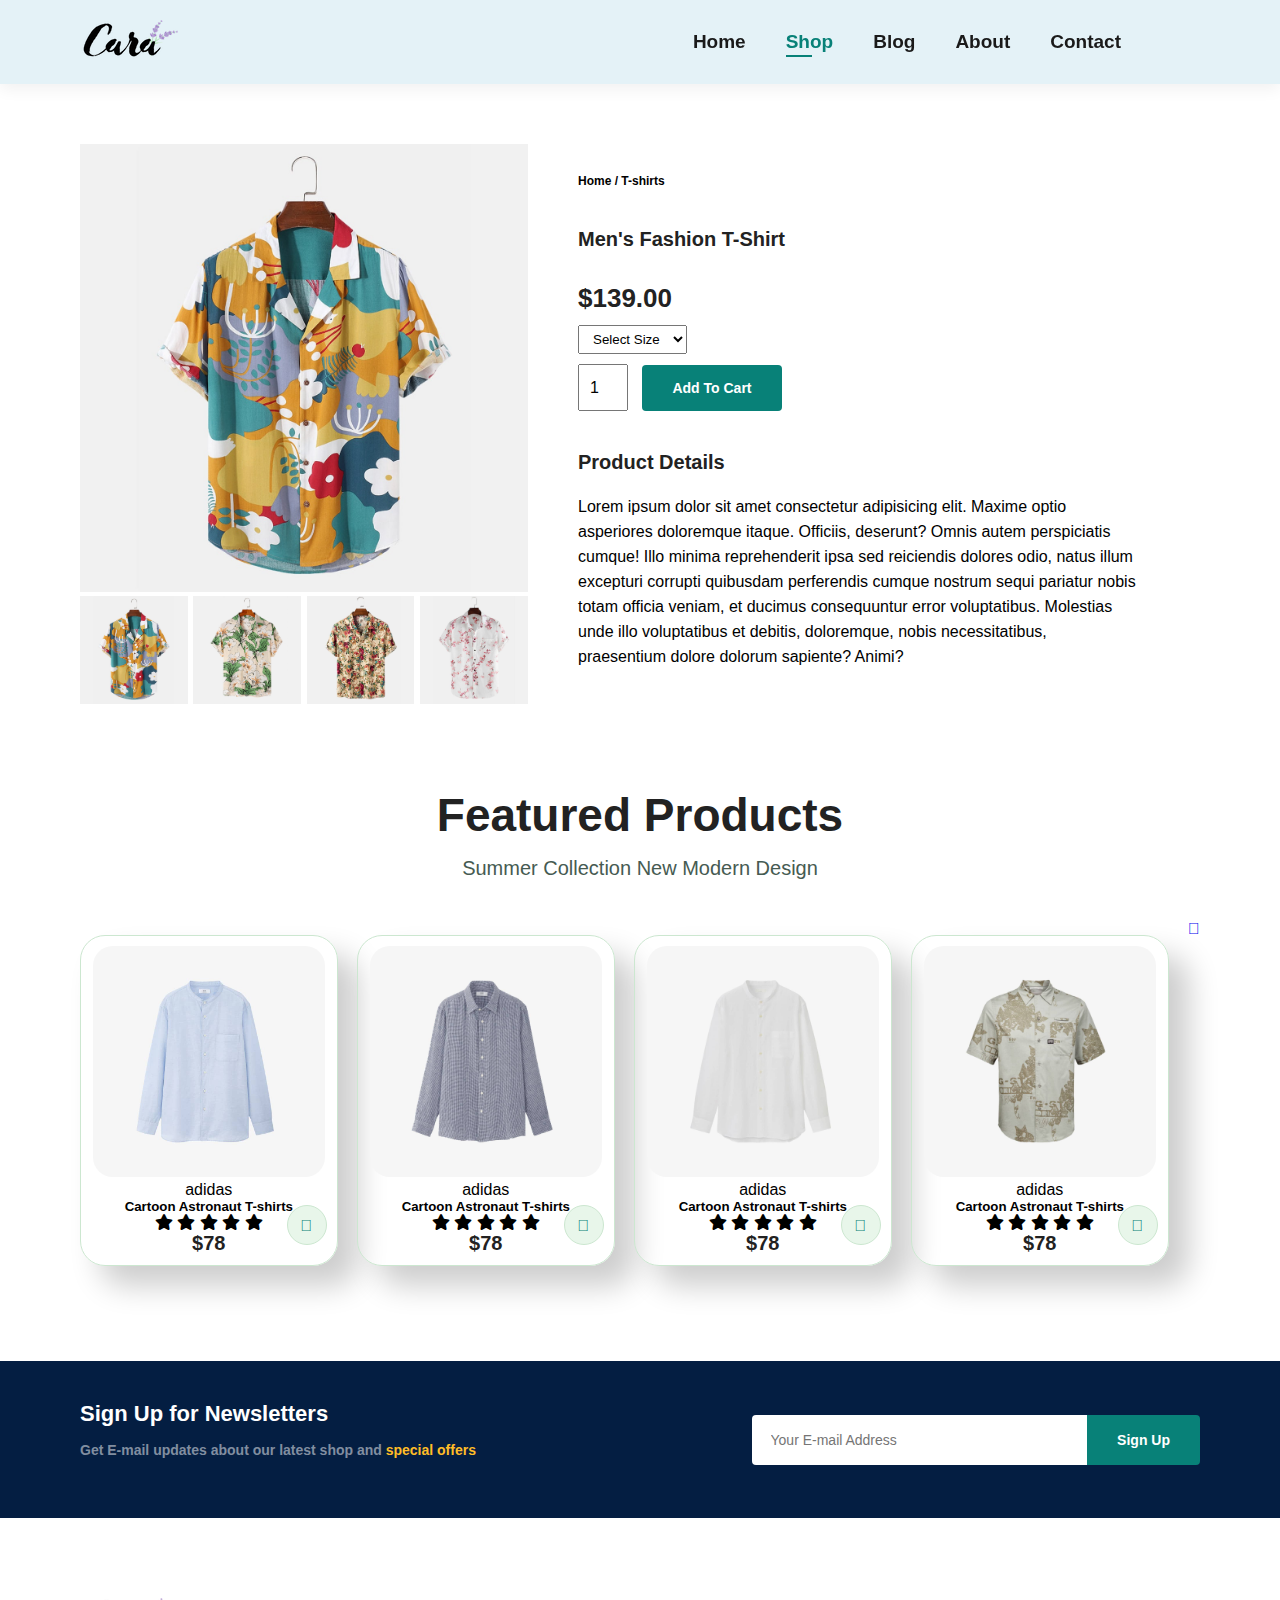
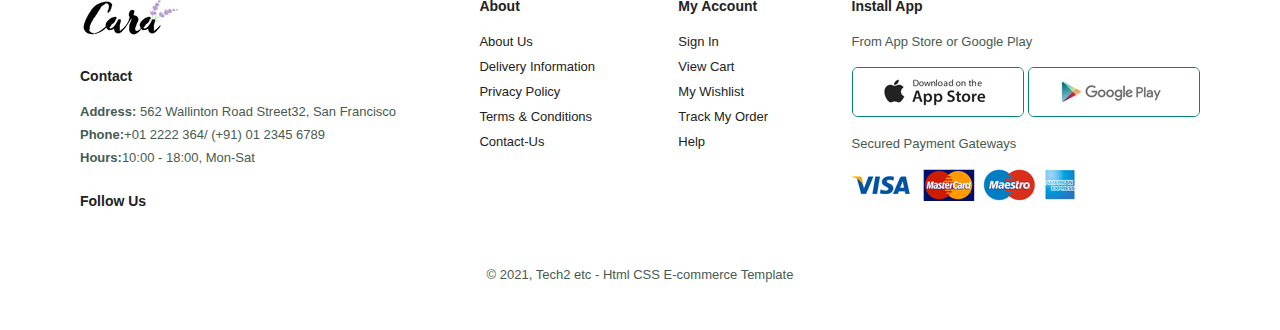
<file: sproduct.html>
<!DOCTYPE html>
<html lang="en">
<head>
    <meta charset="UTF-8">
    <meta name="viewport" content="width=device-width, initial-scale=1.0">
    <link rel="stylesheet" href="style.css">
    <link rel="stylesheet" href="https://pro.fontawesome.com/releases/v5.10.0/css/all.css"/>
    <title>Hetcart :- An E-commerce Website</title>
</head>
<body>
    <section id="header">
    <a href="#"><img src="img/logo.png" class="logo" alt="Image"></a>
    <div>
        <ul id="navbar"  >
           <li><a href="index.html">Home</a></li>
           <li><a class="active" href="shop.html">Shop</a></li>
           <li><a href="blog.html">Blog</a></li>
           <li><a href="about.html">About</a></li>
           <li><a href="contact.html">Contact</a></li>
           <li><a id="lg-bag" href="cart.html"><i class="far fa-shopping-bag "></i></a></li>
           <a href="#" ><i id="close" class="fa fa-close"></i></a>
        </ul>
    </div>
    <div id="mobile">
        <a href="cart.html"><i class="far fa-shopping-bag "></i></a>
        <i id="bar" class="fas fa-outdent"></i>
    </div>
    </section>

    <section id="pro-details" class="section-p1">
        <div class="single-pro-image">
            <img src="img/products/f1.jpg" width="100%" id="MainImg">

            <div class="small-img-group">
                <div class="small-img-col">
                    <img src="img/products/f1.jpg" width="100%" class="small-img" alt="">
                </div>
                <div class="small-img-col">
                    <img src="img/products/f2.jpg" width="100%" class="small-img" alt="">
                </div>
                <div class="small-img-col">
                    <img src="img/products/f3.jpg" width="100%" class="small-img" alt="">
                </div>
                <div class="small-img-col">
                    <img src="img/products/f4.jpg" width="100%" class="small-img" alt="">
                </div>
            </div>
        </div>
        <div class="single-pro-details">
            <h6>Home / T-shirts</h6>
            <h4>Men's Fashion T-Shirt</h4>
            <h2>$139.00</h2>
            <select>
                <option>Select Size</option>
                <option>XL</option>
                <option>XXL</option>
                <option>SMALL</option>
                <option>LARGE</option>
            </select>
            <input type="number" value="1">
            <button class="normal">Add To Cart</button>
            <h4>Product Details</h4>
            <span>Lorem ipsum dolor sit amet consectetur adipisicing elit. Maxime optio asperiores doloremque itaque. Officiis, deserunt? Omnis autem perspiciatis cumque! Illo minima reprehenderit ipsa sed reiciendis dolores odio, natus illum excepturi corrupti quibusdam perferendis cumque nostrum sequi pariatur nobis totam officia veniam, et ducimus consequuntur error voluptatibus. Molestias unde illo voluptatibus et debitis, doloremque, nobis necessitatibus, praesentium dolore dolorum sapiente? Animi?<span>
        </div>
    </section>

    <section id="product1" class="section-p1">
        <h2>Featured Products</h2>
        <p>Summer Collection New Modern Design</p>
        <div class="pro-container">
            <div class="pro">
                <img src="img/products/n1.jpg" alt="">
                <div class="des">
                    <span>adidas</span>
                    <h5>Cartoon Astronaut T-shirts</h5>
                    <div class="star">
                        <i class="fas fa-star"></i>
                        <i class="fas fa-star"></i>
                        <i class="fas fa-star"></i>
                        <i class="fas fa-star"></i>
                        <i class="fas fa-star"></i>
                    </div>
                    <h4>$78</h4>
                </div>
                <a href="#"><i class="fal fa-shopping-cart cart"></i></a>
            </div>
            <div class="pro">
                <img src="img/products/n2.jpg" alt="">
                <div class="des">
                    <span>adidas</span>
                    <h5>Cartoon Astronaut T-shirts</h5>
                    <div class="star">
                        <i class="fas fa-star"></i>
                        <i class="fas fa-star"></i>
                        <i class="fas fa-star"></i>
                        <i class="fas fa-star"></i>
                        <i class="fas fa-star"></i>
                    </div>
                    <h4>$78</h4>
                </div>
                <a href="#"><i class="fal fa-shopping-cart cart"></i></a>
            </div>
            <div class="pro">
                <img src="img/products/n3.jpg" alt="">
                <div class="des">
                    <span>adidas</span>
                    <h5>Cartoon Astronaut T-shirts</h5>
                    <div class="star">
                        <i class="fas fa-star"></i>
                        <i class="fas fa-star"></i>
                        <i class="fas fa-star"></i>
                        <i class="fas fa-star"></i>
                        <i class="fas fa-star"></i>
                    </div>
                    <h4>$78</h4>
                </div>
                <a href="#"><i class="fal fa-shopping-cart cart"></i></a>
            </div>
            <div class="pro">
                <img src="img/products/n4.jpg" alt="">
                <div class="des">
                    <span>adidas</span>
                    <h5>Cartoon Astronaut T-shirts</h5>
                    <div class="star">
                        <i class="fas fa-star"></i>
                        <i class="fas fa-star"></i>
                        <i class="fas fa-star"></i>
                        <i class="fas fa-star"></i>
                        <i class="fas fa-star"></i>
                    </div>
                    <h4>$78</h4>
                </div>
                <a href="#"><i class="fal fa-shopping-cart cart"></i></a>
            </div>
                <a href="#"><i class="fal fa-shopping-cart cart"></i></a>
            </div>
        </div>
    </section>
   
    <section id="newsletter" class="section-p1 section-m1">
        <div class="newstext">
            <h4>Sign Up for Newsletters</h4>
            <p>Get E-mail updates about our latest shop and <span>special offers</span> </p>
        </div>
        <div class="form">
            <input type="text" placeholder="Your E-mail Address">
            <button class="normal">Sign Up</button>
        </div>
    </section>

    <footer class="section-p1">
        <div class="col">
            <img class="logo" src="img/logo.png" alt="">
            <h4>Contact</h4>
            <p><strong>Address:</strong> 562 Wallinton Road Street32, San Francisco</p>
            <p><Strong>Phone:</Strong>+01 2222 364/ (+91) 01 2345 6789</p>
            <p><Strong>Hours:</Strong>10:00 - 18:00, Mon-Sat</p>
            <div class="follow">
                <h4>Follow Us</h4>
                <div class="icon">
                    <i class="fa fa-facebook-f"></i>
                    <i class="fa fa-twitter"></i>
                <i class="fa fa-instagram"></i>
                <i class="fa fa-pinterest-p"></i>
                <i class="fa fa-youtube"></i>
            </div>
        </div>
    </div>
    <div class="col">
        <h4>About</h4>
        <a href="#">About Us</a>
        <a href="#">Delivery Information</a>
        <a href="#">Privacy Policy</a>
        <a href="#">Terms & Conditions</a>
        <a href="#">Contact-Us</a>
    </div>
    <div class="col">
        <h4>My Account</h4>
        <a href="#">Sign In</a>
        <a href="#">View Cart</a>
        <a href="#">My Wishlist</a>
        <a href="#">Track My Order</a>
        <a href="#">Help</a>
    </div>
    <div class="col install">
        <h4>Install App</h4>
       <p>From App Store or Google Play</p>
       <div class="row">
           <img src="img/pay/app.jpg" alt="">
           <img src="img/pay/play.jpg" alt="">
       </div>
       <p>Secured Payment Gateways</p>
       <img src="img/pay/pay.png" alt="">
    </div>

    <div class="copyright">
        <p>© 2021, Tech2 etc - Html CSS E-commerce Template</p>
    </div>
    </footer>

    <script>
        let MainImg = document.getElementById('MainImg');
        let smallimg = document.getElementsByClassName('small-img');

        smallimg[0].onclick = function() {
            MainImg.src = smallimg[0].src;
        }
        smallimg[1].onclick = function() {
            MainImg.src = smallimg[1].src;
        }
        smallimg[2].onclick = function() {
            MainImg.src = smallimg[2].src;
        }
        smallimg[3].onclick = function() {
            MainImg.src = smallimg[3].src;
        }
    </script>

    <script src="script.js"></script>
</body>
</html>
</file>
<file: style.css>
/* @import url('https://fonts.googleapis.com/css2?family=Spartan:wght@100;200;300;400;500;600;700;800;900&display=swap'); */

 
 *{
    margin: 0;
    padding: 0;
    box-sizing: border-box;
    font-family: 'Spartan',sans-serif;
 }
 h1{
    font-size: 50px;
    line-height: 64px;
    color: #222;
 }
 h2{
    font-size: 46px;
    line-height: 54px;
    color: #222;
 }
 h4{
    font-size: 20px;
    color: #222;
 }

 h6{
    font-weight: 700;
    font-size: 12px;
 }
 p{
    font-size: 20px;
    color: #465b52;
    margin: 15px 0 20px 0;
 }
 .section-p1{
    padding: 40px 80px;
 }
 .section-m1{
    margin: 40px 0;
 }
 button.normal{
    font-size: 14px;
    font-weight: 600;
    padding: 15px 30px;
    color: #000;
    background-color: #fff;
    border-radius: 4px;
    cursor: pointer;
    border: none;
    outline: none;
    transition: 0.2s ;
 }
 button.white{
    font-size: 13px;
    font-weight: 600;
    padding: 11px 18px;
    color: #fff;
    background-color:transparent;
    cursor: pointer;
    border: 1px solid #fff;
    outline: none;
    transition: 0.2s ;
 }
 body{
    width: 100%;
 }

 /* Header-Start */
#header{
    display: flex;
    align-items: center;
    justify-content: space-between;
    padding: 20px 80px;
    background-color: rgba(214, 236, 243, 0.668);
    box-shadow: 0 5px 15px rgba(0,0,0,0.06);
    position: sticky;
    top: 0;
    left: 0;
    z-index: 999;
}

#navbar {
    display: flex;
    align-items: center;
    justify-content: center;
    
}
#navbar li{
    list-style: none;
    padding: 0 20px; 
    position: relative;
}
#navbar li a{
    text-decoration: none;
    font-size: 19px;
    font-weight: 600;
    color: #1a1a1a;
    transition: 0.3 ease;
}
#navbar li a:hover,
#navbar li a.active{
    color: #088178 ;
}

#navbar li a.active::after,
#navbar li a:hover::after{
    content: "";
    width: 30%;
    height: 2px;
    background-color: #088178;
    position: absolute;
    bottom: -4px;
    left: 20px;
}
#mobile{
    display: none;
    align-items: center;
}
#close{
    display: none;
}
 /* Home Page */
#hero{
    background-image: url("img/hero4.png");
    height: 90vh;
    width: 100%;
    background-position:  top 25% right 0;
    padding: 0 80px;
    display: flex;
    align-items: flex-start;
    flex-direction: column;
    justify-content: center;
}
#hero h4{
    padding-bottom: 15px;
}
#hero h1{
    color: #088178;
}
#hero button{
    background-image: url("img/button.png");
    background-color: transparent;
    color: #088178;
    border: 0;
    padding: 14px 80px 14px 65px;
    background-repeat: no-repeat;
    cursor: pointer;
    font-weight: 700;
    font-size: 15px;
}
#feature{
    display: flex;
    align-items: center;
    justify-content: space-between;
    flex-wrap: wrap;   
}
#feature .fe-box{
    width: 180px;
    text-align: center;
    padding: 25px 15px;
    box-shadow: 20px 20px 34px rgba(0,0,0,0.03);
    border: 1px solid #cce7d0;
    border-radius: 4px;
    margin: 15px 0;
}
#feature .fe-box:hover{
    box-shadow: 10px 10px 54px rgba(70,62,221,0.18);
}
#feature .fe-box h6{
    width: 100%;
    margin-bottom: 10px;
}
#feature .fe-box h6{
    display: inline-block ;
    padding: 9px 8px 6px 8px;
    line-height: 1;
    border-radius: 4px;
    color: #088178;
    background-color: #fddde4;
}
#feature .fe-box:nth-child(2)  h6{
    background-color: #cdebbc;
    display: inline-block;
}
#feature .fe-box:nth-child(3)  h6{
    background-color: #d1e8f2;
    display: inline-block;
}
#feature .fe-box:nth-child(4)  h6{
    background-color: #cdd4f8;
    display: inline-block;
}
#feature .fe-box:nth-child(5)  h6{
    background-color: #f6dbf6;
    display: inline-block;
}
#feature .fe-box:nth-child(6)  h6{
    background-color: #fff2e5;
    display: inline-block;
}
#product1{
    text-align: center;
}
#product1 .pro-container{
    display: flex;
    justify-content: space-between;
    padding-top: 20px;
    flex-wrap: wrap;
}
#product1 .pro{
    width: 23%;
    position: relative;
    min-width: 250px;
    padding: 10px 12px;
    border: 1px solid #cce7d0;
    border-radius: 25px ;
    cursor: pointer;
    box-shadow: 20px 20px 30px rgba(0,0,0,0.2);
    margin: 15px 0;
    transition: 0.2s ease;
}
#product1 .pro:hover{
    box-shadow: 20px 20px 30px rgba(0,0,0,0.6);
}
#product1 .pro img{
    width: 100%;
    border-radius: 20px ;
}
#product1 .pro .dec{
    text-align: start;
    padding: 10px 0;
}
#product1 .pro .dec span{
    color:#606063;
    font-size: 12px;
}
#product1 .pro .dec h5{
    padding-top: 7px;
    color: #1a1a1a;
    font-size: 14px;
}
#product1 .pro .dec i{
    font-size: 12px;
    color: rgb(243,181,25);
}
#product1 .pro .dec h4{
    padding-top: 7px;
    font-size: 15px;
    color: #088178;
    font-weight: 700;
}
#product1 .pro .cart{
    width: 40px;
    line-height: 40px;
    height:40px;
    border-radius: 50px;
    background-color: #e8f6ea;
    font-weight: 500;
    color: #088178;
    border: 1px solid #cce7d0;
    position: absolute;
    bottom: 20px;
    right: 10px;
}


#banner{
    display: flex;
    flex-direction: column;
    justify-content: center;
    align-items: center;
    text-align: center;
    background-image: url("img/banner/b2.jpg");
    width: 100%;
    height: 40vh;
    background-size: cover ;
    background-position: center;
}
#banner h4{
    color: #fff;
    font-size: 16px;
}
#banner h2 {
    color: #fff;
    font-size: 30px;
    padding: 10px 0;
}
#banner h2 span {
    color: #ef3636;
}
#banner button:hover{
    background: #088178;
    color: #fff;
}
#sm-banner{
    display: flex;
    justify-content: space-between;
    flex-wrap:wrap ;
}
#sm-banner .banner-box{
    display: flex;
    margin-right: 100px;
    flex-direction: column;
    justify-content: center;
    align-items: flex-start;
    background-image: url("img/banner/b17.jpg");
    min-width: 600px;
    height: 50vh;
    /* background-size: cover ; */
    background-position: center;
    padding: 30px;
}
#sm-banner .banner-box:hover button{
    background-color: #088178;
    border: 1px solid #088178;
}
#sm-banner .banner-box2{
    background: url("img/banner/b10.jpg");
    background-repeat: no-repeat; 
     background-size: cover;
}
#banner3{
    display: flex;
    justify-content: space-between;
    flex-wrap: wrap;
    padding: 0 80px;
}

#banner3 .banner-box{
        display: flex;
        flex-direction: column;
        justify-content: center;
        align-items: flex-start;
        background-image: url("img/banner/b7.jpg");
        min-width: 30%;
        height: 30vh;
        background-size: cover ;
        background-position: center;
        padding: 20px;
        margin-bottom: 20px;
}
#banner3 .banner-box2{
    background-image: url("img/banner/b4.jpg");
}
#banner3 .banner-box3{
    background-image: url("img/banner/b18.jpg");
}
#banner3 h2{
    color: #ec544e;
    font-weight: 800;
    font-size: 15px;
}

#newsletter{
    display: flex;
    flex-wrap: wrap;
    justify-content: space-between;
    align-items: center;
    background-repeat: no-repeat;
    background-position: 20% 30%;
    background-color: #041e42;
}
#newsletter h4{
    font-size: 22px;
    font-weight: 700;
    color: #fff;
}
#newsletter p{
    font-size: 14px;
    font-weight: 600;
    color: #818ea0;
}
#newsletter p span{
    color: #ffbd27;
}
#newsletter .form{
    display: flex;
    width: 40%;
}
#newsletter input{
    height: 3.125rem;
    padding: 0 1.25em;
    font-size: 14px;
    width: 100%;
    border: 1px solid transparent;
    border-radius: 4px;
    outline: none;
    border-top-right-radius: 0;
    border-bottom-right-radius: 0;
}
#newsletter button{
    background-color: #088178;
    color: #fff;
    white-space: nowrap;
    border-top-left-radius: 0;
    border-bottom-left-radius: 0;
}
footer{
    display: flex;
    justify-content: space-between;
    flex-wrap: wrap;
}
footer .col{ 
    display: flex;
    flex-direction: column;
    align-items: flex-start;
    margin-bottom: 20px;
}
footer .logo{
    margin-bottom: 30px;
}
footer h4{
    font-size: 14px;
    padding-bottom: 20px;
}
footer p{
    font-size: 13px;
    margin: 0 0 8px 0;
}
footer a{
    font-size: 13px;
    text-decoration: none;
    color: #222;
    margin-bottom: 10px;
}
footer .follow{
    margin-top: 20px;
}
footer .follow i{
    color: #465b52;
    cursor: pointer;
    padding-right: 4px;
}
footer .install .row img{
    border: 1px solid #088178;
    border-radius: 6px;
}
footer .install img{
    margin: 10px 0 15px 0;
}

footer .follow i:hover,
footer a:hover{
color: #088178;
}
footer .copyright{
    width: 100%;
    text-align: center;
}


 /* Shop Page */

.page-header{
    background-image: url("img/banner/b1.jpg");
    height: 40vh;
    width: 100%;
    background-size: cover;
    display: flex;
    justify-content: center;
    text-align: center;
    flex-direction: column;
    padding: 14px;
   
}

#page-header h2,
#page-header p {
    color: #fff;
}
#pagination{
    text-align: center;
}
#pagination a{
    text-decoration: none;
    background-color: #088178;
    padding: 15px 20px;
    border-radius: 4px;
    color: #fff;
    font-weight: 600;
}
#pagination a li{
    font-size: 16px;
    font-weight: 600;
}


 /* Single Product */

#pro-details{
    display: flex;
    margin-top: 20px;
}

#pro-details .single-pro-image{
    width: 40%;
    margin-right: 50px;
}
.small-img-group{
    display: flex;
    justify-content: space-between;
}
.small-img-col{
    flex-basis: 24%;
    cursor: pointer;
}
#pro-details .single-pro-details{
    width: 50%;
    padding-top: 30px;
}
#pro-details .single-pro-details h4{
    padding: 40px 0 20px 0;
}
#pro-details .single-pro-details h2{
    font-size: 26px;
}
#pro-details .single-pro-details select{
    display: block;
    padding: 5px 10px;
    margin-bottom: 10px;
}
#pro-details .single-pro-details input{
    width: 50px;
    height: 47px;
    padding-left: 10px;
    font-size: 16px;
    margin-right: 10px;
}
#pro-details .single-pro-details input:focus{
    outline: none;
}
#pro-details .single-pro-details button{
    background-color: #088178;
    color: #fff;
}
#pro-details .single-pro-details span{
    line-height: 25px;
}


 /* Blog Page */


 .blog-header {
    background-image: url("img/banner/b19.jpg");
    height: 40vh;
    width: 100%;
    background-size: cover;
    display: flex;
    justify-content: center;
    text-align: center;
    flex-direction: column;
    padding: 14px;
   
}

#blog{
    padding: 150px 150px 0 150px;
    
}
#blog .blog-box{
    display: flex;
    align-items: center;
    width: 100%;
    position: relative;
    padding-bottom: 90px;
}

#blog .blog-img{
    width: 50%;
    margin-right: 40px;
}

#blog img{
    width: 100%;
    height: 300px;
    object-fit:cover ;
}

#blog .blog-details{
    width: 50%;
}

#blog .blog-details a{
    position: relative;
    text-decoration: none;
    font-size: 11px;
    color: #000;
    font-weight: 700;
    transition: 0.3s;
}


#blog .blog-details a::after{
    content: "";
    width: 50px;
    height: 1px;
    background-color: #000;
    position: absolute;
    top: 4px;
    right: -60px;
}

#blog .blog-details a:hover{
    color: #088178;
}
#blog .blog-details a:hover::after{
    background-color: #088178;
}

#blog .blog-box h1{
    position: absolute;
    top: -40px;
    left: 0;
    font-size: 70px;
    font-weight: 700;
    color: #c9cbce;
    z-index: -9;
}

 /* About Page */

 .about-header {
    align-items: center;
    flex-direction: column;
    display: flex;
    height: 150px;
    background-image: url("img/about/banner.png");
}

#about-head {
    display: flex;
    align-items: center;
}
#about-head img{
    width: 50%;
    height: auto;
}
#about-head div{
    padding-left: 40px;
}
#about-app{
    text-align: center;
}
#about-app .video{
    width: 70%;
    height: 100%;
    margin: 30px auto 0 auto;
}
#about-app .video video{
    width: 100%;
    height: 100%;
    border-radius: 20px;
}
 /* Start Media Query */

 @media (max-width:799px) {
    .section-p1 {
        padding: 40px 40px;
    }
    #navbar {
        display: flex;
        flex-direction: column;
        align-items: flex-start;
        justify-content: flex-start;
        position: fixed;
        top:0 ;
        right: -300px;
        height: 100vh;
        width: 300px;
        background-color: #e3e6f3;
        box-shadow: 0 40px 60px rgba(0, 0, 0, 0.1);
        padding: 80px 0 0 10px;
        transition: 0.3s;
    }
    #navbar.active{
        right: 0px;
    }
    #navbar li{
        margin-bottom: 25px;
    }
    #mobile{
        display: flex;
        align-items: center;
    }
    #mobile i{
        color: #1a1a1a;
        font-size: 24px;
        padding-left :20px; 
    }
    #close{
        display: initial;
        position: absolute;
        top: 30px;
        left: 30px;
        color: #222;
        font-size: 24px;
    }
    #lg-bag{
        display: none;
    }
    #hero {
        height: 70vh;
        background-position: top 30% right 30%;
        padding: 0 80px;
    }
    #feature {
        justify-content: center;
    }
    #feature .fe-box {
        margin: 15px 15px;
    }
    #product1 .pro-container { 
        justify-content: center;
    }
    #product1 .pro {
        margin: 15px;
    }
    #banner {
        height: 20vh;
    }
    #sm-banner .banner-box {
        min-width: 100%;
        height: 30vh; 
    }
    #banner3 {
        padding: 0 40px;
    }
    #banner3 .banner-box {
        width: 28%;
    }
    #newsletter .form {
          width: 70%;
    }
 }
 @media (max-width:477){
    .section-p1 {
        padding: 20px;
    }
    #header {
        padding: 10px 30px;
    }
    #hero {
       padding: 0 20px;
        background-position: 55%;
    }
    h2{
        font-size: 32px;
    }
    h1{
        font-size: 38px;
    }
    #feature{
        justify-content: space-between;
    }
    #feature .fe-box {
        width: 155px;
        margin: 0 0 15px 0;
    }
    #product .pro{
        width: 100%;
    }
    #banner{
        height: 40vh;
    }
    #sm-banner .banner-box {
        height: 40vh; 
    }
    #sm-banner .banner-box2{
        margin-top: 20px
    }
    #banner3{
        padding: 0 20px;
    }
    #banner3 .banner-box{
        width: 100%;
    }
    #newsletter .form {
        width: 100%;
    }
    #newsletter{
        padding: 40px 20px;
    }
    footer .copyright{
        text-align: start;
    }

    /* Single Products */

    #pro-details {
        display: flex;
        flex-direction: column;
    }
    #pro-details .single-pro-image {
        width: 100%;
        margin-right: 0px;
    }
    #pro-details .single-pro-details {
        width: 100%;
    }




    /* Blog Page */

    #blog {
        padding: 100px 20px 0 20px;
    }

    #blog .blog-box {
        display: flex;
        flex-direction: column;
        align-items: flex-start;
    }

    #blog .blog-img {
        width: 100%;
        margin-right: 0px;
        margin-bottom: 30px ;
    }
    #blog .blog-details {
        width: 100%;
    }


    /* About Page */

    #about-head {
        flex-direction: column;
    }
    #about-head img{
        width: 100%;
        margin-bottom: 20px;
    }
    #about-head div {
        padding-left: f0px;
    }
    #about-app .video{
        width: 100%;
    }
 }
</file>
